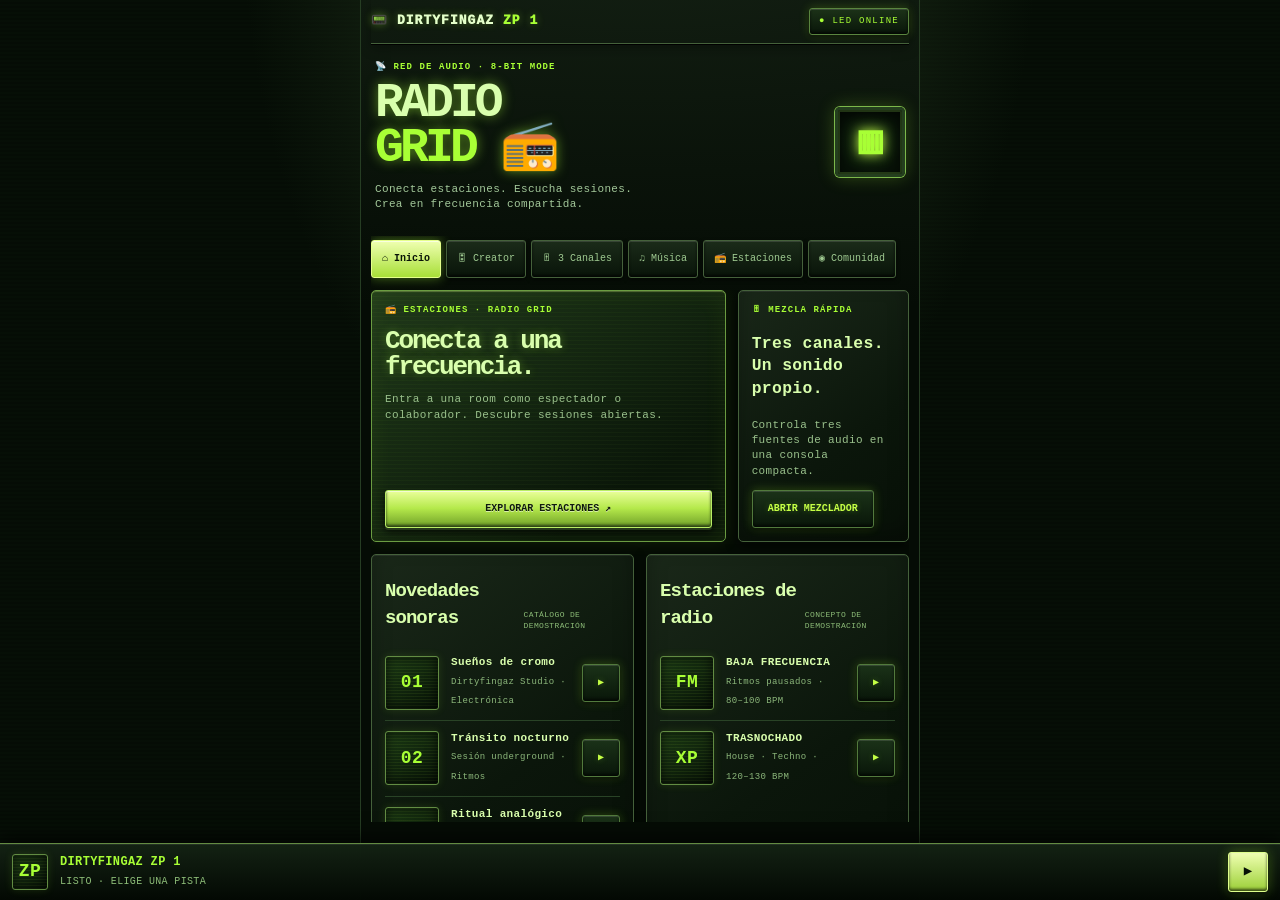
<file: index.html>
<!doctype html>
<html lang="es" data-zp-ui="hardware"><head><meta charset="utf-8"><meta name="viewport" content="width=device-width,initial-scale=1,viewport-fit=cover"><meta name="theme-color" content="#061406"><meta name="apple-mobile-web-app-capable" content="yes"><meta name="mobile-web-app-capable" content="yes"><meta name="apple-mobile-web-app-status-bar-style" content="black-translucent"><meta name="apple-mobile-web-app-title" content="DIRTYFINGAZ ZP"><meta name="application-name" content="DIRTYFINGAZ ZP"><link rel="manifest" href="./manifest.webmanifest"><link rel="icon" type="image/svg+xml" href="./zp-icon.svg"><link rel="apple-touch-icon" href="./zp-icon.svg"><title>DIRTYFINGAZ ZP 1</title>
<style>
:root{color-scheme:dark;--bg:#10120f;--panel:#191d18;--line:#343c30;--lime:#c5ff45;--muted:#929b8a;--white:#f2f5ed}*{box-sizing:border-box}body{margin:0;background:radial-gradient(ellipse at 50% -15%,#293323,transparent 48%),var(--bg);color:var(--white);font:14px/1.4 -apple-system,BlinkMacSystemFont,"Segoe UI",sans-serif}.app{max-width:1180px;margin:auto;padding:env(safe-area-inset-top) 18px 105px}button,input{font:inherit}button{cursor:pointer;color:inherit}header{height:70px;display:flex;align-items:center;justify-content:space-between;border-bottom:1px solid var(--line)}.brand{font-weight:950;letter-spacing:.08em}.brand span{color:var(--lime)}.status,.pill{font-size:10px;letter-spacing:.14em;color:var(--lime);border:1px solid #526238;padding:6px 9px;border-radius:99px}.hero{padding:30px 0 22px;display:flex;justify-content:space-between;align-items:end;gap:18px}.eyebrow,.kicker{color:var(--lime);font-size:10px;letter-spacing:.2em;font-weight:850}.hero h1{font-size:clamp(35px,7vw,68px);line-height:.94;letter-spacing:-.065em;margin:10px 0}.hero p,.card p{color:var(--muted);max-width:480px}.hero-mark{width:100px;height:100px;border:1px solid #53633c;border-radius:50%;display:grid;place-items:center;flex:none;box-shadow:0 0 45px #c5ff4517,inset 0 0 35px #c5ff4510}.hero-mark span{font-size:36px;color:var(--lime);font-weight:950}.tabs{display:flex;gap:7px;overflow:auto;padding:6px 0 18px;scrollbar-width:none}.tabs button{border:1px solid var(--line);background:transparent;border-radius:99px;padding:9px 15px;color:var(--muted);white-space:nowrap;font-size:12px}.tabs button.active{background:var(--lime);color:#141710;border-color:var(--lime);font-weight:850}.view{display:none}.view.active{display:block}.section-head{display:flex;align-items:end;justify-content:space-between;margin:10px 0 14px}.section-head h2{font-size:22px;letter-spacing:-.04em;margin:0}.section-head small{color:var(--muted)}.grid{display:grid;grid-template-columns:repeat(12,1fr);gap:12px}.card{background:linear-gradient(145deg,#20251e,#171b16);border:1px solid var(--line);border-radius:18px;padding:17px;min-width:0}.s8{grid-column:span 8}.s4{grid-column:span 4}.s6{grid-column:span 6}.s12{grid-column:span 12}.hero-card{min-height:215px;display:flex;flex-direction:column;justify-content:space-between;background:linear-gradient(120deg,#28351d,#171d15 70%)}.hero-card h2{font-size:34px;line-height:1;letter-spacing:-.06em;margin:12px 0}.btn{border:0;background:var(--lime);color:#12160e;border-radius:10px;padding:11px 15px;font-weight:850;font-size:12px}.btn.ghost{background:transparent;border:1px solid var(--line);color:var(--white)}.track,.station{display:flex;gap:12px;align-items:center;padding:10px 0;border-bottom:1px solid #30372c}.track:last-child,.station:last-child{border:0}.cover{width:54px;aspect-ratio:1;border-radius:12px;background:linear-gradient(135deg,#53662d,#151a12 65%);display:grid;place-items:center;color:var(--lime);font-size:18px;font-weight:900;flex:none}.track strong,.station strong{display:block;font-size:13px}.track small,.station small{color:var(--muted);font-size:11px}.track button,.station button{margin-left:auto}.mixer{display:grid;grid-template-columns:repeat(3,1fr);gap:10px}.channel{background:#151913;border:1px solid var(--line);border-radius:15px;padding:14px;text-align:center}.channel input{writing-mode:vertical-lr;direction:rtl;height:145px;width:30px;accent-color:var(--lime);margin:10px auto;display:block}.channel strong{display:block;font-size:12px}.channel small{color:var(--muted)}.meter{height:6px;border-radius:9px;background:#333b2e;margin:12px 0;overflow:hidden}.meter i{display:block;height:100%;background:var(--lime);width:0}.transport{display:flex;gap:8px;align-items:center;flex-wrap:wrap;margin-top:14px}.empty{border:1px dashed #4b5543;border-radius:14px;padding:25px;text-align:center;color:var(--muted)}.notice{font-size:11px;color:var(--muted);margin-top:12px}.player{position:fixed;z-index:5;bottom:0;left:0;right:0;background:#141812ee;backdrop-filter:blur(18px);border-top:1px solid var(--line);padding:10px max(18px,calc((100vw - 1180px)/2)) calc(10px + env(safe-area-inset-bottom));display:flex;align-items:center;gap:12px}.player .cover{width:42px}.player-info{min-width:0;flex:1}.player-info strong{display:block;white-space:nowrap;overflow:hidden;text-overflow:ellipsis;font-size:12px}.player-info small{color:var(--muted);font-size:10px}.play{width:40px;height:40px;border-radius:50%;border:0;background:var(--lime);color:#111;font-weight:900}@media(max-width:680px){.app{padding-left:14px;padding-right:14px}.hero{padding-top:24px}.hero-mark{width:76px;height:76px}.hero-mark span{font-size:27px}.s8,.s4,.s6{grid-column:span 12}.grid{gap:10px}.card{padding:15px}}

/* FULLSCREEN CREATOR */
body.creator-mode{overflow:hidden}
body.creator-mode .app{position:fixed;inset:0;max-width:none;width:100%;height:100dvh;margin:0;padding:0;overflow:hidden}
body.creator-mode header,body.creator-mode .hero,body.creator-mode nav.tabs,body.creator-mode .player{display:none!important}
body.creator-mode main{height:100%;width:100%;margin:0;padding:0}
body.creator-mode #creator{display:block!important;height:100%;width:100%;margin:0;padding:0}
body.creator-mode #creator iframe{display:block;width:100%;height:100%;height:100dvh;border:0;background:#041a06}

/* RADIO GRID · NOKIA 1990 · IPHONE VERTICAL */
:root{--bg:#030b04;--panel:#071407;--line:#244b20;--lime:#a8ff35;--muted:#8cb77b;--white:#d5ffbd}
body{background:#020702;color:var(--lime);font-family:"Courier New",monospace;letter-spacing:.025em}
.app{max-width:560px;min-height:100dvh;padding:env(safe-area-inset-top) 10px calc(100px + env(safe-area-inset-bottom));background:repeating-linear-gradient(0deg,#061006 0,#061006 2px,#071507 3px,#061006 4px)}
header{height:44px;border-color:#285423}.brand{font-family:"Courier New",monospace;font-size:13px;letter-spacing:.08em;text-shadow:0 0 8px #a8ff35}.status,.pill{border-radius:2px;color:var(--lime);border-color:#477c32;font-size:9px}
.hero{padding:17px 4px 12px;align-items:center}.hero h1{font-family:"Courier New",monospace;font-size:clamp(32px,10vw,48px);letter-spacing:-.08em;text-shadow:0 0 12px #a8ff3580;margin:7px 0}.hero p{font-size:11px;color:#a3c89a;max-width:260px}.eyebrow,.kicker{font-family:"Courier New",monospace;color:var(--lime);font-size:9px;letter-spacing:.12em}.hero-mark{width:70px;height:70px;border:2px solid var(--lime);border-radius:3px;box-shadow:0 0 18px #a8ff3555,inset 0 0 16px #a8ff3520}.hero-mark span{font-size:38px;text-shadow:0 0 12px var(--lime)}
.tabs{gap:5px;padding:4px 0 12px}.tabs button{border-radius:2px;border:1px solid #31572a;background:#071307;color:#9fca91;padding:8px 10px;font-family:"Courier New",monospace;font-size:10px}.tabs button.active{background:var(--lime);color:#041004;border-color:var(--lime);box-shadow:0 0 12px #a8ff3566}
.card{border-radius:3px;background:linear-gradient(145deg,#0b1b0b,#061006);border-color:#31572a;box-shadow:inset 0 0 18px #a8ff3508;padding:13px}.hero-card{min-height:172px;background:linear-gradient(145deg,#132b0d,#061006 80%);border:1px solid #52852b}.hero-card h2{font-family:"Courier New",monospace;font-size:26px;letter-spacing:-.08em;text-shadow:0 0 10px #a8ff3555}.card p{font-size:11px;color:#9ac18c}.btn{border-radius:2px;background:var(--lime);color:#071207;font-family:"Courier New",monospace;font-size:10px;box-shadow:0 0 10px #a8ff3530}.btn.ghost{background:#071407;border:1px solid #6da34a;color:var(--lime)}
.cover{border-radius:2px;background:repeating-linear-gradient(0deg,#132b0d 0 2px,#0a1c08 2px 4px);border:1px solid #416b2d;color:var(--lime)}
.section-head h2{font-family:"Courier New",monospace;font-size:19px;letter-spacing:-.05em}.section-head small{font-size:8px;color:#8dbd78}.track,.station{border-color:#203d1c}.track strong,.station strong{font-family:"Courier New",monospace;font-size:11px}.track small,.station small{font-size:9px}.player{background:#030b04f2;border-color:#477c32;padding:8px 12px calc(8px + env(safe-area-inset-bottom));font-family:"Courier New",monospace}.player .cover{width:36px}.player-info strong{font-family:"Courier New",monospace;color:var(--lime)}.player-info small{color:#8dbd78}.play{background:var(--lime);border-radius:2px;box-shadow:0 0 12px #a8ff3566}
.station-board{padding:12px}.station-top{display:flex;justify-content:space-between;font-size:10px;letter-spacing:.1em;padding-bottom:8px;border-bottom:1px solid #355b2b}.blink{animation:blink 1s steps(2,start) infinite}.ticker{overflow:hidden;white-space:nowrap;border-top:1px dotted #355b2b;border-bottom:1px dotted #355b2b;padding:7px 0;margin:7px 0;color:#baff82;font-size:10px}.ticker span{display:inline-block;min-width:100%;animation:marquee 17s linear infinite}.ticker.mini{border:0;padding:2px 0;margin:3px 0;font-size:9px}.ticker.mini span{animation-duration:13s}.user-strip{display:grid;grid-template-columns:1fr auto;gap:3px;padding:9px 0;border-bottom:1px solid #355b2b;font-size:9px}.user-strip strong{font-size:12px;color:#d5ffbd}.user-strip small{grid-column:1/-1;color:#7fa875;font-size:8px}.station-list{display:flex;flex-direction:column}.room{display:grid;grid-template-columns:35px 1fr auto;gap:8px;align-items:center;padding:11px 0;border-bottom:1px solid #25451f}.room-icon{width:34px;height:34px;border:1px solid #4e8535;display:grid;place-items:center;font-size:20px;background:#0b2008;text-shadow:0 0 8px var(--lime)}.room-info{min-width:0}.room-info strong{font-size:10px;white-space:nowrap}.room-info small{font-size:8px;color:#8bb17c}.live-dot{font-size:8px;color:#a8ff35;align-self:start}.room-actions{grid-column:2/-1;display:flex;gap:6px}.room-actions .btn{flex:1;padding:8px 3px;font-size:8px}.room-console{display:grid;grid-template-columns:1fr 1fr auto;gap:6px;align-items:center;margin-top:12px;padding:9px;border:1px solid #355b2b;background:#071307}.room-console small{display:block;font-size:7px;color:#8bb17c}.room-console strong{display:block;font-size:9px;margin-top:3px}.room-console .btn{font-size:8px;padding:7px}.notice{font-size:9px;color:#86a77d;line-height:1.5}
@keyframes marquee{from{transform:translateX(100%)}to{transform:translateX(-100%)}}@keyframes blink{to{visibility:hidden}}
@media(max-width:680px){.app{padding-left:9px;padding-right:9px}.grid{gap:8px}.card{padding:12px}.hero{padding-top:14px}.s8,.s4,.s6{grid-column:span 12}.hero-card{min-height:160px}.hero-mark{width:62px;height:62px}}

/* Responsive shell + iOS safe areas + PWA standalone */
html,body{width:100%;height:100%;min-height:100%;overflow:hidden;overscroll-behavior:none;-webkit-text-size-adjust:100%}
.app{height:100dvh;min-height:0;display:flex;flex-direction:column;overflow:hidden}
main{flex:1;min-height:0;overflow-y:auto;overscroll-behavior:contain;padding-bottom:8px;scrollbar-width:none}
main::-webkit-scrollbar{display:none}
.tabs{display:flex;flex-wrap:nowrap;overflow-x:auto;overflow-y:hidden;max-width:100%;scrollbar-width:none;-webkit-overflow-scrolling:touch;overscroll-behavior-x:contain;padding-bottom:12px}
.tabs::-webkit-scrollbar{display:none}
.tabs button{flex:0 0 auto;white-space:nowrap;min-height:38px}
.app{width:100%;padding-top:env(safe-area-inset-top);padding-bottom:calc(78px + env(safe-area-inset-bottom))}
.player{padding-bottom:calc(8px + env(safe-area-inset-bottom))}
body.creator-mode .app{height:100vh;height:100svh;height:100dvh}
body.creator-mode main{overflow:hidden}
</style><link rel="stylesheet" href="./zp-ui-system.css"></head><body><div class="app">
<header><div class="brand">📟 DIRTYFINGAZ <span>ZP 1</span></div><div class="status">● LED ONLINE</div></header>
<section class="hero"><div><div class="eyebrow">📡 RED DE AUDIO · 8-BIT MODE</div><h1>RADIO<br><span style="color:var(--lime)">GRID</span> 📻</h1><p>Conecta estaciones. Escucha sesiones. Crea en frecuencia compartida.</p></div><div class="hero-mark"><span>▥</span></div></section>
<nav class="tabs"><button class="active" data-view="home">⌂ Inicio</button><button data-view="creator">🎛 Creator</button><button data-view="mixer">🎚 3 Canales</button><button data-view="streaming">♫ Música</button><button data-view="radio">📻 Estaciones</button><button data-view="community">◉ Comunidad</button></nav>
<main>
<section id="home" class="view active"><div class="grid">
<div class="card hero-card s8"><div><div class="kicker">📻 ESTACIONES · RADIO GRID</div><h2>Conecta a una<br>frecuencia.</h2><p>Entra a una room como espectador o colaborador. Descubre sesiones abiertas.</p></div><button class="btn" data-go="radio">EXPLORAR ESTACIONES ↗</button></div>
<div class="card s4"><div class="kicker">🎚 MEZCLA RÁPIDA</div><h3>Tres canales.<br>Un sonido propio.</h3><p>Controla tres fuentes de audio en una consola compacta.</p><button class="btn ghost" data-go="mixer">ABRIR MEZCLADOR</button></div>
<div class="card s6"><div class="section-head"><h2>Novedades sonoras</h2><small>CATÁLOGO DE DEMOSTRACIÓN</small></div>
<div class="track"><div class="cover">01</div><div><strong>Sueños de cromo</strong><small>Dirtyfingaz Studio · Electrónica</small></div><button class="btn ghost" data-play="Sueños de cromo">▶</button></div>
<div class="track"><div class="cover">02</div><div><strong>Tránsito nocturno</strong><small>Sesión underground · Ritmos</small></div><button class="btn ghost" data-play="Tránsito nocturno">▶</button></div>
<div class="track"><div class="cover">03</div><div><strong>Ritual analógico</strong><small>Tapes Cromo · Experimental</small></div><button class="btn ghost" data-play="Ritual analógico">▶</button></div></div>
<div class="card s6"><div class="section-head"><h2>Estaciones de radio</h2><small>CONCEPTO DE DEMOSTRACIÓN</small></div>
<div class="station"><div class="cover">FM</div><div><strong>BAJA FRECUENCIA</strong><small>Ritmos pausados · 80–100 BPM</small></div><button class="btn ghost" data-play="BAJA FRECUENCIA RADIO">▶</button></div>
<div class="station"><div class="cover">XP</div><div><strong>TRASNOCHADO</strong><small>House · Techno · 120–130 BPM</small></div><button class="btn ghost" data-play="TRASNOCHADO RADIO">▶</button></div></div></div></section>
<section id="creator" class="view creator-shell"><iframe id="creator-frame" src="creator.html" title="Laboratorio de muestras DIRTYFINGAZ" allow="autoplay"></iframe></section>
<section id="mixer" class="view"><div class="section-head"><div><div class="eyebrow">MÓDULO 02</div><h2>Mezclador simple</h2></div><small>3 CANALES INDEPENDIENTES</small></div><div class="card"><div class="mixer">
<div class="channel"><div class="kicker">CANAL 01</div><strong>GRAVES</strong><input type="range" min="0" max="100" value="72" data-channel="0"><div class="meter"><i></i></div><small class="value">72%</small></div>
<div class="channel"><div class="kicker">CANAL 02</div><strong>MEDIOS</strong><input type="range" min="0" max="100" value="68" data-channel="1"><div class="meter"><i></i></div><small class="value">68%</small></div>
<div class="channel"><div class="kicker">CANAL 03</div><strong>AGUDOS</strong><input type="range" min="0" max="100" value="80" data-channel="2"><div class="meter"><i></i></div><small class="value">80%</small></div></div><div class="transport"><button class="btn" id="tone">▶ PROBAR TONO</button><button class="btn ghost" id="mute">SILENCIAR TODO</button></div><div class="notice">Consola de prueba de audio web. Entradas independientes y mezcla de varios archivos en próxima iteración.</div></div></section>
<section id="streaming" class="view"><div class="section-head"><div><div class="eyebrow">MÓDULO 03</div><h2>Catálogo musical</h2></div><small>DESCUBRE SONIDOS</small></div><div class="card"><div class="kicker">LANZAMIENTOS DESTACADOS</div><div class="grid" style="margin-top:14px"><div class="s4"><div class="cover" style="width:100%">TC</div><h3>Tapes Cromo</h3><p>Texturas analógicas / cintas de ritmos</p><button class="btn ghost" data-play="Tapes Cromo Radio">▶ ESCUCHAR</button></div><div class="s4"><div class="cover" style="width:100%">DF</div><h3>Dirtyfingaz</h3><p>Urbano / experimental</p><button class="btn ghost" data-play="Dirtyfingaz Radio">▶ ESCUCHAR</button></div><div class="s4"><div class="cover" style="width:100%">SP</div><h3>Spacerecords</h3><p>Electrónica / sonidos del futuro</p><button class="btn ghost" data-play="Spacerecords Radio">▶ ESCUCHAR</button></div></div><div class="notice">Catálogo de demostración. La reproducción real requiere archivos de audio, almacenamiento y conexión al servidor.</div></div></section>
<section id="radio" class="view"><div class="section-head"><div><div class="eyebrow">📻 MÓDULO 04 · RADIO GRID</div><h2>Estaciones activas</h2></div><small>FRECUENCIAS ABIERTAS</small></div><div class="card station-board"><div class="station-top"><span>▣ RADIO GRID / ROOMS</span><span class="blink">● SCAN</span></div><div class="ticker"><span>▓▓ BUSCANDO FRECUENCIAS ▓▓ CONECTA · ESCUCHA · COLABORA · DIRTYFINGAZ ZP 1 ▓▓ &nbsp;</span></div><div class="user-strip"><span>👤 IDENTIDAD</span><strong id="userCode">USER NR/LOCAL</strong><small>IDENTIDAD TEMPORAL · ASIGNADA POR LA SALA</small></div><div class="station-list">
<div class="room"><div class="room-icon">♫</div><div class="room-info"><strong>01 / BAJA FRECUENCIA</strong><div class="ticker mini"><span>LO-FI ▪ HIP-HOP ▪ DUSTY SAMPLES ▪ EN VIVO ▪ &nbsp;</span></div><small>🎧 Sala abierta · escucha compartida</small></div><span class="live-dot">● OFFLINE</span><div class="room-actions"><button class="btn ghost room-join" data-room="BAJA FRECUENCIA" data-mode="ESPECTADOR">👁 ESPECTADOR</button><button class="btn room-join" data-room="BAJA FRECUENCIA" data-mode="COLABORADOR">🎛 COLABORAR</button></div></div>
<div class="room"><div class="room-icon">◈</div><div class="room-info"><strong>02 / TRASNOCHADO</strong><div class="ticker mini"><span>HOUSE ▪ TECHNO ▪ 124 BPM ▪ LIVE MIX ▪ &nbsp;</span></div><small>🌙 Sesión electrónica · escucha compartida</small></div><span class="live-dot">● DEMO</span><div class="room-actions"><button class="btn ghost room-join" data-room="TRASNOCHADO" data-mode="ESPECTADOR">👁 ESPECTADOR</button><button class="btn room-join" data-room="TRASNOCHADO" data-mode="COLABORADOR">🎛 COLABORAR</button></div></div>
<div class="room"><div class="room-icon">▦</div><div class="room-info"><strong>03 / RITMOS CRUDOS</strong><div class="ticker mini"><span>BOOM BAP ▪ BREAKS ▪ VINYL ▪ &nbsp;</span></div><small>💿 Beats y sampleo · sala de práctica</small></div><span class="live-dot">● DEMO</span><div class="room-actions"><button class="btn ghost room-join" data-room="RITMOS CRUDOS" data-mode="ESPECTADOR">👁 ESPECTADOR</button><button class="btn room-join" data-room="RITMOS CRUDOS" data-mode="COLABORADOR">🎛 COLABORAR</button></div></div>
<div class="room"><div class="room-icon">✳</div><div class="room-info"><strong>04 / FUTURO LATINO</strong><div class="ticker mini"><span>LATIN ELECTRONIC ▪ REGGAETÓN ▪ BASS ▪ &nbsp;</span></div><small>🚀 Exploración sonora · sala de creación</small></div><span class="live-dot">● DEMO</span><div class="room-actions"><button class="btn ghost room-join" data-room="FUTURO LATINO" data-mode="ESPECTADOR">👁 ESPECTADOR</button><button class="btn room-join" data-room="FUTURO LATINO" data-mode="COLABORADOR">🎛 COLABORAR</button></div></div></div><div class="room-console"><div><small>FRECUENCIA SELECCIONADA</small><strong id="roomSelection">NINGUNA · DESCONECTADO</strong></div><div><small>PUERTO</small><strong id="roomMode">EN ESPERA</strong></div><button class="btn ghost" id="leaveRoom">SALIR</button></div><p class="notice">RADIO GRID REALTIME · Señalización WebRTC y presencia en sala. El audio colaborativo se transmite entre dispositivos mediante conexión P2P.</p></div></section>
<section id="community" class="view"><div class="section-head"><div><div class="eyebrow">MÓDULO 05</div><h2>Mezclas de la comunidad</h2></div><small>RED DE CREADORES</small></div><div class="card"><div class="empty"><div style="font-size:28px;color:var(--lime)">◎</div><h3>Tu próxima sesión favorita aún no se ha publicado.</h3><p>Este espacio recibirá mezclas de usuarios, perfiles, Me gusta y listas cuando conectemos autenticación y base de datos.</p></div></div></section>
</main></div>
<div class="player"><div class="cover">ZP</div><div class="player-info"><strong id="nowPlaying">DIRTYFINGAZ ZP 1</strong><small id="playerState">LISTO · ELIGE UNA PISTA</small></div><button class="play" id="playerPlay">▶</button></div><audio id="audio" style="display:none"></audio>
<script src="./zp-config.js"></script>
<script>
const views=[...document.querySelectorAll('.view')],tabs=[...document.querySelectorAll('[data-view]')];function show(id){document.body.classList.toggle('creator-mode',id==='creator');views.forEach(v=>v.classList.toggle('active',v.id===id));tabs.forEach(t=>t.classList.toggle('active',t.dataset.view===id));window.scrollTo({top:0,behavior:'smooth'})}window.addEventListener('message',e=>{const frame=document.getElementById('creator-frame');if(e.source!==frame?.contentWindow||e.origin!==location.origin||e.data?.type!=='zp-exit-creator'||e.data?.source!=='creator.engine')return;show('home')});tabs.forEach(t=>t.addEventListener('click',()=>show(t.dataset.view)));document.querySelectorAll('[data-go]').forEach(b=>b.addEventListener('click',()=>show(b.dataset.go)));
const now=document.getElementById('nowPlaying'),state=document.getElementById('playerState'),audio=document.getElementById('audio'),playerPlay=document.getElementById('playerPlay');function setTrack(n){now.textContent=n;state.textContent='LISTO · REPRODUCTOR DEMO';playerPlay.textContent='▶'}document.querySelectorAll('[data-play]').forEach(b=>b.addEventListener('click',()=>{setTrack(b.dataset.play);state.textContent='NO HAY UNA FUENTE DE AUDIO CONECTADA'}));
document.querySelectorAll('[data-channel]').forEach(i=>{const u=()=>{const c=i.closest('.channel');c.querySelector('.value').textContent=i.value+'%';c.querySelector('.meter i').style.width=i.value+'%'};i.addEventListener('input',u);u()});
let ctx=null,osc=null,gain=null;function ac(){const C=window.AudioContext||window.webkitAudioContext;if(!C){state.textContent='AUDIO WEB NO COMPATIBLE';return null}if(!ctx)ctx=new C();if(ctx.state==='suspended')ctx.resume();return ctx}
document.getElementById('tone').addEventListener('click',()=>{const c=ac();if(!c)return;if(osc){osc.stop();osc=null}osc=c.createOscillator();gain=c.createGain();osc.type='sawtooth';osc.frequency.value=110;gain.gain.value=Number(document.querySelector('[data-channel="0"]').value)/100*.08;osc.connect(gain).connect(c.destination);osc.start();state.textContent='PROBAR TONO · 110 HZ';playerPlay.textContent='Ⅱ'});document.getElementById('mute').addEventListener('click',()=>{if(gain)gain.gain.setTargetAtTime(0,ctx.currentTime,.02);state.textContent='SALIDA SILENCIADA';playerPlay.textContent='▶'});playerPlay.addEventListener('click',()=>{if(osc){osc.stop();osc=null;state.textContent='DETENIDO';playerPlay.textContent='▶'}else document.getElementById('tone').click()});
audio.addEventListener('ended',()=>state.textContent='REPRODUCCIÓN FINALIZADA');
let radioSocket=null,radioRoomId=null,radioLocalStream=null,radioLocalStreamIsCreator=false,radioPeers=new Map(),radioAudio=new Map(),radioSelf=null,radioPendingCandidates=new Map();
const radioStatus=document.querySelector('#radio .notice'),roomSelection=document.getElementById('roomSelection'),roomMode=document.getElementById('roomMode'),userCode=document.getElementById('userCode');
function radioMessage(data){if(radioSocket&&radioSocket.readyState===WebSocket.OPEN)radioSocket.send(JSON.stringify(data))}window.zpRadioBroadcastState=(sessionState)=>{if(!radioSelf||radioSelf.role!=="collaborator"||!sessionState)return false;let encoded;try{encoded=JSON.stringify(sessionState)}catch(error){return false}if(encoded.length>32768)return false;radioMessage({type:"room-state",state:sessionState});return true};window.addEventListener("zp-radio-publish-state",event=>window.zpRadioBroadcastState(event.detail));
function setRadioStatus(message){if(radioStatus)radioStatus.textContent=message;state.textContent=message}
let radioRoster=null,radioChatInput=null;
function ensureRadioTools(){if(radioRoster)return;const style=document.createElement("style");style.textContent="#radio .radio-roster{display:flex;flex-wrap:wrap;gap:6px;padding:9px 0;border-bottom:1px solid #355b2b}#radio .radio-member{font-size:9px;border:1px solid #46633a;border-radius:20px;padding:4px 8px;color:#c5ff9d}#radio .radio-chat{display:grid;grid-template-columns:1fr auto;gap:7px;margin-top:10px}#radio .radio-chat input{min-width:0;background:#101a0d;border:1px solid #46633a;border-radius:7px;padding:10px;color:#efffe4}#radio .radio-chat button{border:1px solid #719b45;background:#1b3814;color:#d9ffb7;border-radius:7px;padding:0 13px;font-weight:800}#radio .radio-feed{max-height:120px;overflow:auto;color:#a9c99a;font-size:10px;line-height:1.5;padding:6px 0}";document.head.append(style);radioRoster=document.createElement("div");radioRoster.className="radio-roster";radioRoster.textContent="SIN PARTICIPANTES CONECTADOS";radioStatus.insertAdjacentElement("afterend",radioRoster);const chat=document.createElement("form");chat.className="radio-chat";chat.innerHTML='<input maxlength="280" placeholder="Mensaje a la sala…" aria-label="Mensaje a la sala"><button type="submit">ENVIAR</button>';radioChatInput=chat.querySelector("input");const feed=document.createElement("div");feed.className="radio-feed";feed.setAttribute("aria-live","polite");chat.addEventListener("submit",event=>{event.preventDefault();const message=radioChatInput.value.trim();if(!message)return;if(!radioSocket||radioSocket.readyState!==WebSocket.OPEN){setRadioStatus("CONECTA A UNA SALA PARA ENVIAR MENSAJES");return}radioMessage({type:"chat",text:message});radioChatInput.value=""});radioStatus.insertAdjacentElement("afterend",feed);radioChatInput.dataset.feed="radio-feed";radioChatInput._feed=feed;radioRoster._feed=feed;radioStatus.insertAdjacentElement("afterend",chat)}
function appendRadioFeed(name,message){ensureRadioTools();const feed=radioRoster._feed,line=document.createElement("div");line.textContent=name+": "+message;feed.append(line);while(feed.children.length>30)feed.firstChild.remove();feed.scrollTop=feed.scrollHeight}
function updateRoomCount(count,collaborators,spectators,members=[]){roomMode.textContent="ONLINE "+count+" · COL "+collaborators+" · ESC "+spectators;ensureRadioTools();radioRoster.replaceChildren();if(!members.length){radioRoster.textContent="SIN PARTICIPANTES CONECTADOS"}else members.forEach(member=>{const chip=document.createElement("span");chip.className="radio-member";chip.textContent=(member.role==="collaborator"?"🎛 ":"👁 ")+(member.name||"INVITADO");radioRoster.append(chip)});const room=[...document.querySelectorAll(".room")].find(el=>el.dataset.roomId===radioRoomId);if(room){const dot=room.querySelector(".live-dot");if(dot)dot.textContent="● LIVE "+count}}
function applyRadioRoomState(sessionState){if(!sessionState)return;const creatorFrame=document.getElementById("creator-frame");creatorFrame?.contentWindow?.postMessage({type:"zp-radio-state",protocolVersion:1,source:"radio.gateway",state:sessionState},location.origin);window.dispatchEvent(new CustomEvent("zp-radio-state",{detail:sessionState}))}
function closePeer(clientId){const pc=radioPeers.get(clientId);if(pc){pc.close();radioPeers.delete(clientId)}const audioEl=radioAudio.get(clientId);if(audioEl){audioEl.pause();audioEl.srcObject=null;audioEl.remove();radioAudio.delete(clientId)}}
function leaveRadioRoom(update=true){if(radioSocket){const socket=radioSocket;radioSocket=null;try{socket.close(1000,'left')}catch(e){}}for(const id of [...radioPeers.keys()])closePeer(id);if(radioLocalStream&&!radioLocalStreamIsCreator)radioLocalStream.getTracks().forEach(track=>track.stop());radioLocalStream=null;radioLocalStreamIsCreator=false;radioSelf=null;radioRoomId=null;if(update){roomSelection.textContent='NINGUNA · DESCONECTADO';roomMode.textContent='EN ESPERA';setRadioStatus('RADIO GRID · DESCONECTADO');userCode.textContent='GUEST / LOCAL';ensureRadioTools();radioChatInput.disabled=true;radioChatInput.placeholder='Conéctate a una sala para escribir';radioRoster.textContent='SIN PARTICIPANTES CONECTADOS'}}
function createRadioPeer(peer,offer){if(typeof RTCPeerConnection!=="function"){setRadioStatus("WEBRTC NO DISPONIBLE EN ESTE NAVEGADOR");return null}if(!peer?.clientId||radioPeers.has(peer.clientId))return radioPeers.get(peer.clientId);const pc=new RTCPeerConnection({iceServers:[{urls:['stun:stun.l.google.com:19302','stun:stun1.l.google.com:19302']}]});radioPeers.set(peer.clientId,pc);if(radioLocalStream)radioLocalStream.getTracks().forEach(track=>pc.addTrack(track,radioLocalStream));pc.onicecandidate=e=>{if(e.candidate)radioMessage({type:'signal',to:peer.clientId,signal:{candidate:e.candidate}})};pc.ontrack=e=>{let remote=radioAudio.get(peer.clientId);if(!remote){remote=new Audio();remote.autoplay=true;remote.controls=true;remote.playsInline=true;remote.setAttribute('playsinline','');remote.style.width='100%';radioAudio.set(peer.clientId,remote);document.querySelector('#radio .station-board').append(remote)}remote.srcObject=e.streams[0]||new MediaStream([e.track]);remote.play().catch(()=>setRadioStatus('AUDIO RECIBIDO · TOCA REPRODUCIR EN EL DISPOSITIVO'))};pc.onconnectionstatechange=()=>{if(['failed','closed'].includes(pc.connectionState))closePeer(peer.clientId)};if(offer){pc.createOffer().then(description=>pc.setLocalDescription(description)).then(()=>radioMessage({type:'signal',to:peer.clientId,signal:{description:pc.localDescription}})).catch(error=>console.error('Radio offer:',error))}return pc}
async function handleRadioSignal(message){const peerId=message.from;if(!peerId)return;let pc=radioPeers.get(peerId);if(!pc)pc=createRadioPeer({clientId:peerId},false);if(!pc)return;const signal=message.signal||{};if(signal.description){await pc.setRemoteDescription(signal.description);const pending=radioPendingCandidates.get(peerId)||[];radioPendingCandidates.delete(peerId);for(const candidate of pending){try{await pc.addIceCandidate(candidate)}catch(error){console.warn("ICE candidate:",error)}}if(signal.description.type==="offer"){const answer=await pc.createAnswer();await pc.setLocalDescription(answer);radioMessage({type:"signal",to:peerId,signal:{description:pc.localDescription}})}}if(signal.candidate){if(pc.remoteDescription){try{await pc.addIceCandidate(signal.candidate)}catch(error){console.warn("ICE candidate:",error)}}else{const pending=radioPendingCandidates.get(peerId)||[];pending.push(signal.candidate);radioPendingCandidates.set(peerId,pending)}}}
function getCreatorAudioStream(){try{const frame=document.getElementById("creator-frame"),engine=frame?.contentWindow?.document?.getElementById("zp-engine")?.contentWindow,stream=engine?.zpGetBroadcastStream?.();return stream&&stream.getAudioTracks().some(track=>track.readyState==="live")?stream:null}catch(error){console.warn("Creator audio stream unavailable:",error);return null}}
async function joinRadioRoom(button){leaveRadioRoom(false);const roomName=button.dataset.room,roomId=roomName.toLowerCase().normalize('NFD').replace(/[\u0300-\u036f]/g,'').replace(/[^a-z0-9]+/g,'-').replace(/^-|-$/g,'');const role=button.dataset.mode==='COLABORADOR'?'collaborator':'spectator';radioRoomId=roomId;roomSelection.textContent=roomName;roomMode.textContent=role==='collaborator'?'CONECTANDO · COLABORADOR':'CONECTANDO · ESPECTADOR';setRadioStatus('CONECTANDO A RADIO GRID · '+roomName);if(role==='collaborator'){radioLocalStream=getCreatorAudioStream();radioLocalStreamIsCreator=!!radioLocalStream;if(radioLocalStream){setRadioStatus('TRANSMITIENDO BUS CREATOR · P2P')}else if(navigator.mediaDevices?.getUserMedia){try{radioLocalStream=await navigator.mediaDevices.getUserMedia({audio:{echoCancellation:true,noiseSuppression:true,autoGainControl:false},video:false});radioLocalStreamIsCreator=false}catch(error){radioLocalStream=null;radioLocalStreamIsCreator=false;setRadioStatus('MICRÓFONO NO DISPONIBLE · ENTRANDO SIN ENVÍO DE AUDIO')}}}const url=new URL('/api/radio/rooms/'+roomId,(window.ZP_CONFIG&&window.ZP_CONFIG.apiBase)||location.href);url.protocol=url.protocol==='https:'?'wss:':'ws:';url.searchParams.set('name','GUEST-'+Math.random().toString(36).slice(2,7).toUpperCase());url.searchParams.set('role',role);const socket=new WebSocket(url);radioSocket=socket;socket.onopen=()=>setRadioStatus('CONECTADO · SINCRONIZANDO SALA');socket.onmessage=async event=>{let message;try{message=JSON.parse(event.data)}catch(e){return}if(message.type==='welcome'){radioSelf=message.self;userCode.textContent=message.self.name+' / '+message.self.clientId.slice(0,6).toUpperCase();ensureRadioTools();radioChatInput.disabled=message.self.role!=='collaborator';radioChatInput.placeholder=message.self.role==='collaborator'?'Mensaje a la sala…':'Solo colaboradores pueden escribir';(message.peers||[]).forEach(peer=>createRadioPeer(peer,true));if(message.roomState)applyRadioRoomState(message.roomState);setRadioStatus('SALA CONECTADA · '+roomName+' · '+(radioLocalStreamIsCreator?'CREATOR BUS':radioLocalStream?'MICRÓFONO':'SOLO ESCUCHA'));return}if(message.type==='presence'){updateRoomCount(message.count,message.collaborators,message.spectators,message.members||[]);return}if(message.type==='signal'){try{await handleRadioSignal(message)}catch(error){console.error('Radio signal:',error);setRadioStatus('ERROR DE SEÑAL WEBRTC')}return}if(message.type==='peer-left'){closePeer(message.clientId);radioPendingCandidates.delete(message.clientId);return}if(message.type==='peer-joined'){return}if(message.type==='chat'){appendRadioFeed(message.name||'INVITADO',message.text||'');setRadioStatus('MENSAJE RECIBIDO · '+(message.name||'SALA'));return}if(message.type==='room-state'){applyRadioRoomState(message.state||{});setRadioStatus('ESTADO DE SESIÓN RECIBIDO');return}};socket.onerror=()=>setRadioStatus('ERROR DE CONEXIÓN · REVISA EL SERVIDOR RADIO');socket.onclose=()=>{if(radioSocket===socket){radioSocket=null;for(const id of [...radioPeers.keys()])closePeer(id);if(radioLocalStream&&!radioLocalStreamIsCreator)radioLocalStream.getTracks().forEach(track=>track.stop());radioLocalStream=null;radioLocalStreamIsCreator=false;radioPendingCandidates.clear();setRadioStatus('SALA DESCONECTADA · SERVIDOR O RED NO DISPONIBLE');roomMode.textContent='DESCONECTADO'}}}
document.querySelectorAll('.room-join').forEach(button=>{const room=button.closest('.room');if(room)room.dataset.roomId=button.dataset.room.toLowerCase().replace(/[^a-z0-9]+/g,'-').replace(/^-|-$/g,'');button.addEventListener('click',()=>joinRadioRoom(button))});
document.getElementById('leaveRoom')?.addEventListener('click',()=>leaveRadioRoom(true));
window.addEventListener('message',event=>{const creatorFrame=document.getElementById('creator-frame');const data=event.data;if(event.source!==creatorFrame?.contentWindow||event.origin!==location.origin||data?.type!=='zp-radio-publish-state'||data.protocolVersion!==1||data.source!=='creator.ui')return;window.zpRadioBroadcastState(data.state)});
window.addEventListener('message',event=>{const creatorFrame=document.getElementById('creator-frame'),data=event.data;if(event.source!==creatorFrame?.contentWindow||event.origin!==location.origin||data?.type!=='zp-panel-option-select'||data.protocolVersion!==1||data.source!=='creator.ui'||typeof data.requestId!=='string'||!data.requestId||data.requestId!==data.payload?.requestId||data.payload?.schemaVersion!==1||typeof data.payload?.option!=='string')return;window.dispatchEvent(new CustomEvent('zp-panel-option-select',{detail:data.payload}));});
window.addEventListener('pagehide',()=>leaveRadioRoom(false));

if('serviceWorker' in navigator && location.protocol!=='file:'){window.addEventListener('load',()=>navigator.serviceWorker.register('./sw.js').catch(()=>{}));}
</script></body></html>
</file>
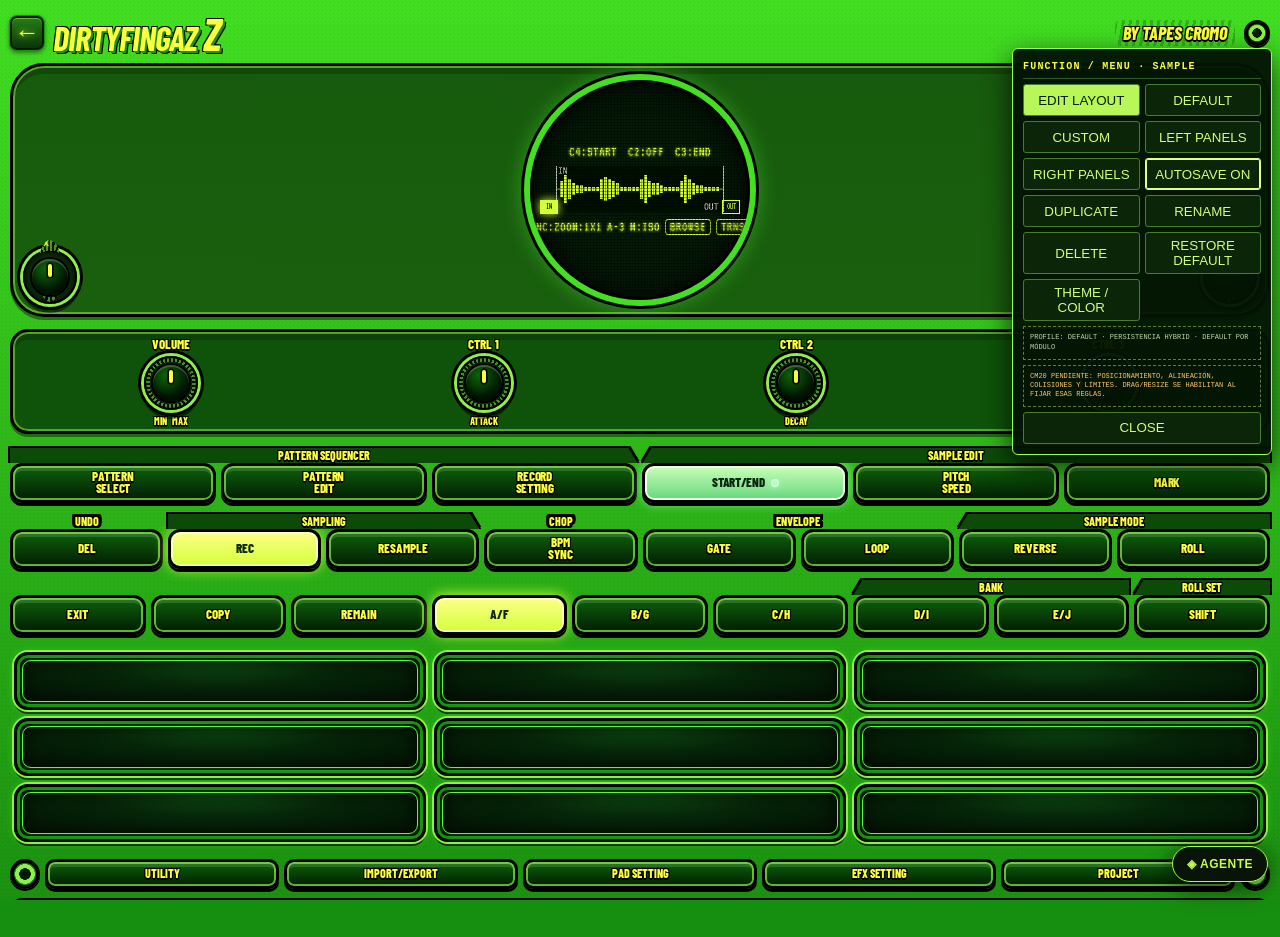
<file: creator.html>
<!DOCTYPE html>
<html lang="es">
<head>
<meta charset="utf-8">
<meta name="viewport" content="width=device-width, initial-scale=1, viewport-fit=cover, user-scalable=no">
<meta name="apple-mobile-web-app-capable" content="yes">
<meta name="mobile-web-app-capable" content="yes">
<meta name="apple-mobile-web-app-status-bar-style" content="black-translucent">
<meta name="apple-mobile-web-app-title" content="DirtyfingaZ">
<meta name="format-detection" content="telephone=no">
<title>DirtyfingaZ Z</title>
<link href="https://fonts.googleapis.com/css2?family=Barlow+Condensed:wght@700;800&family=VT323&display=swap" rel="stylesheet">
<style>
:root{box-sizing:border-box;padding-top:env(safe-area-inset-top,0px);padding-bottom:env(safe-area-inset-bottom,0px);--page:#e3e8e3}
html{scroll-padding-top:env(safe-area-inset-top,0px)}
@media (prefers-color-scheme:dark){:root:not([data-theme="light"]){--page:#070b07}}
:root[data-theme="dark"]{--page:#070b07}
*{box-sizing:border-box;-webkit-tap-highlight-color:transparent;-webkit-user-select:none;user-select:none;-webkit-touch-callout:none}
html,body{margin:0;background:var(--page)}
body{display:flex;justify-content:center;align-items:center;min-height:100dvh;overflow-x:hidden;overscroll-behavior:none;touch-action:manipulation}
.unit{--bd:#34d11f;--bd2:#1c8a10;--btn:#106a0b;--dk:#073a05;--tx:#f0ff3c;--scr:#0a2a08;--lcd:#b6ff3a;--glow:#46ff2a66;
 width:430px;padding:10px 12px 8px;margin:6px 0;border-radius:28px;position:relative;
 background:linear-gradient(160deg,var(--bd),var(--bd2));border:3px solid #000;box-shadow:0 0 0 3px var(--bd2),0 0 40px var(--glow);
 color:var(--tx);font-family:'Barlow Condensed',Impact,'Arial Narrow',sans-serif;font-weight:800;text-transform:uppercase;transition:background .3s}
.unit[data-skin="ambar"]{--bd:#e8a01c;--bd2:#98600a;--btn:#6a4008;--dk:#3a2102;--tx:#fff1a0;--scr:#2a1a04;--lcd:#ffc23a;--glow:#ffb02a66}
.unit[data-skin="cian"]{--bd:#1fc8d1;--bd2:#0e7f8c;--btn:#08606a;--dk:#04323a;--tx:#d8fff7;--scr:#04242a;--lcd:#5ff3ff;--glow:#2af0ff66}
.unit[data-skin="rojo"]{--bd:#d12a2a;--bd2:#8f1212;--btn:#6a0f0f;--dk:#3d0606;--tx:#ffe08a;--scr:#2a0808;--lcd:#ff6a5a;--glow:#ff2a2a66}
.unit::before{content:"";position:absolute;inset:0;border-radius:25px;pointer-events:none;background:radial-gradient(#0003 1px,transparent 1.3px) 0 0/4px 4px}
.hd{display:flex;align-items:center;justify-content:space-between;height:44px}
h1{margin:0;font-size:34px;font-style:italic;letter-spacing:-1px;text-shadow:2px 2px 0 #000,-1px -1px 0 #000;line-height:1}
h1 b{font-size:46px}
.by{font-size:21px;font-style:italic;text-shadow:1px 1px 0 #000}
.screw{width:26px;height:26px;border-radius:50%;border:4px solid #000;background:radial-gradient(var(--dk) 30%,var(--bd2));box-shadow:inset 0 0 0 2px var(--tx)}
.kn{display:grid;grid-template-columns:repeat(4,1fr);padding:4px 6px 4px;background:#0003;border:2px solid #000;border-radius:30px;margin-top:2px}
.k{display:flex;flex-direction:column;align-items:center}
.k label{font-size:17px;line-height:18px;text-shadow:1px 1px 0 #000}
.knob{width:76px;height:76px;border-radius:50%;position:relative;touch-action:none;margin:2px 0;background:radial-gradient(circle,#161616 55%,#000 100%);border:2px solid #000;box-shadow:0 0 0 3px var(--bd2),0 5px 9px #000b,inset 0 1px 2px #fff2}
.knob::before{content:"";position:absolute;inset:0;border-radius:50%;transform:rotate(var(--r,0deg));background:repeating-conic-gradient(#3a3a3a 0 5deg,#0b0b0b 5deg 10deg);-webkit-mask:radial-gradient(circle,transparent 60%,#000 61%);mask:radial-gradient(circle,transparent 60%,#000 61%)}
.knob i{position:absolute;inset:9px;border-radius:50%;transform:rotate(var(--r,0deg));background:radial-gradient(circle at 36% 28%,#555,#1b1b1b 55%,#050505);box-shadow:0 0 0 2px #000,inset 0 1px 1px #fff4,0 3px 5px #000a}
.knob i::after{content:"";position:absolute;left:50%;top:5px;width:3px;height:11px;margin-left:-1.5px;background:var(--tx);border-radius:2px}
.sub{font-size:16px;height:20px;display:flex;gap:26px;align-items:center;text-shadow:1px 1px 0 #000}
.mid{position:relative;display:grid;grid-template-columns:92px 1fr 92px;height:190px;margin-top:8px;align-items:center;background:#0002;border-radius:44px;padding:0 4px}
.col{display:flex;flex-direction:column;gap:9px}
.b{min-height:36px;display:flex;align-items:center;justify-content:center;text-align:center;line-height:.92;font-size:16px;padding:2px 3px;
 border-radius:12px;border:2px solid #000;background:linear-gradient(var(--btn),var(--dk));box-shadow:inset 0 0 0 2px var(--bd2),inset 0 2px 6px #0008;text-shadow:1px 1px 0 #000;touch-action:none}
.col .b{min-height:48px;font-size:18px}
.b.on{filter:brightness(1.5);transform:translateY(1px)}
.b.lit{background:linear-gradient(var(--tx),var(--lcd));color:#0a1a06;text-shadow:none;box-shadow:inset 0 0 0 2px #fff6,0 0 10px var(--lcd)}
.row{display:grid;gap:7px}
.tg{margin-top:8px;font-size:15px;line-height:17px;height:17px}
.tg span{background:#0004;border-radius:8px 8px 0 0;text-align:center;white-space:nowrap}
.tg span:empty{background:none}
.big .b{min-height:42px}
.pe{width:80px;height:80px;margin:-20px 0;justify-self:center;z-index:3}
.pe i::after{display:none}
.pe i{background:radial-gradient(circle,#0e0e0e 0 42%,#2d2d2d 78%,#161616)}
.ra .b{font-size:15px;letter-spacing:-.3px}
.pads{display:grid;grid-template-columns:repeat(3,1fr);gap:12px;margin-top:10px;background:#0002;padding:10px;border-radius:22px}
.p{height:98px;border-radius:14px;border:4px solid #000;touch-action:none;background:radial-gradient(circle at 50% 40%,var(--btn),var(--dk));box-shadow:inset 0 0 0 3px var(--bd2),inset 0 0 18px #000b}
.p.on{background:radial-gradient(circle at 50% 45%,var(--tx),var(--lcd) 75%);box-shadow:inset 0 0 0 3px var(--tx),0 0 26px var(--lcd),inset 0 0 20px #fff8}
.bt{display:flex;align-items:center;gap:6px;margin-top:10px}
.bt .b{flex:1;min-height:24px;font-size:14px;border-radius:10px}
.bt .screw{width:30px;height:30px;flex:none}
.ft{display:flex;justify-content:space-around;margin-top:8px;padding:5px;font-size:19px;background:#0004;border-radius:12px;text-shadow:1px 1px 0 #000}
/* pantalla Nokia */
.scr{position:absolute;left:50%;top:50%;width:192px;height:192px;margin:-96px 0 0 -96px;border-radius:50%;overflow:hidden;z-index:2;
 background:var(--scr);border:7px solid var(--bd);box-shadow:0 0 0 3px #000,inset 0 0 22px #000,0 0 18px var(--glow);
 color:var(--lcd);font-family:VT323,'Courier New',monospace;font-weight:400;text-transform:uppercase;transition:all .35s ease}
.scr.pr{width:400px;height:190px;margin:-95px 0 0 -200px;border-radius:18px}
.scr::after{content:"";position:absolute;inset:0;pointer-events:none;background:repeating-linear-gradient(0deg,#0005 0 1px,transparent 1px 3px),radial-gradient(circle,transparent 55%,#0008);animation:fl 3.2s infinite}
@keyframes fl{0%,100%{opacity:1}48%{opacity:.8}50%{opacity:.6}52%{opacity:.85}}
@media (prefers-reduced-motion:reduce){.scr::after{animation:none}}
.v1,.v2{position:absolute;inset:0;flex-direction:column;align-items:center;justify-content:center;text-shadow:0 0 6px var(--lcd)}
.v1{display:flex;gap:2px}.v2{display:none;padding:6px 10px;justify-content:space-between;align-items:stretch}
.scr.pr .v1{display:none}.scr.pr .v2{display:flex}
.l1,.l2{font-size:14px;line-height:14px;white-space:nowrap;display:flex;gap:7px}
.mn{border:1px solid var(--lcd);padding:0 5px;border-radius:4px;background:var(--lcd);color:var(--scr);text-shadow:none}
canvas{width:150px;height:56px;image-rendering:pixelated}
.ph{display:flex;justify-content:space-between;font-size:19px;line-height:19px}
.ph span{cursor:pointer}
.gr{display:grid;grid-template-columns:12px repeat(16,minmax(0,1fr));gap:2px;font-size:13px;line-height:13px}
.gr em{font-style:normal;text-align:center}
.c{height:13px;border:1px solid color-mix(in srgb,var(--lcd) 45%,transparent)}
.c.on{background:var(--lcd);box-shadow:0 0 6px var(--lcd)}
.c.hd2{outline:1px solid var(--tx);outline-offset:0}
.pf{font-size:14px;text-align:center;line-height:14px}
/* estilo 2D/3D de la imagen original */
.unit{--bd:#43e022;--bd2:#1a8f10;--btn:#11700d;--dk:#053505;--tx:#f4ff35;--scr:#06210a;--lcd:#c9ff4c;--rim:#8ff048;--pn:#16860f;--glow:#5aff3a77;--ol:-1px -1px 0 #000,1px -1px 0 #000,-1px 1px 0 #000,1px 1px 0 #000,0 2px 0 #000;
 border:4px solid #000;box-shadow:inset 0 0 0 3px color-mix(in srgb,var(--rim) 75%,transparent),0 0 0 3px var(--bd2),0 0 0 6px #000,0 0 40px var(--glow)}
.unit[data-skin="ambar"]{--rim:#ffd36a;--pn:#a8690e}
.unit[data-skin="cian"]{--rim:#8ff6ff;--pn:#0f9aa6}
.unit[data-skin="rojo"]{--rim:#ff8a7a;--pn:#a31a1a}
.unit::before{background:radial-gradient(#0003 1px,transparent 1.4px) 0 0/4px 4px,repeating-linear-gradient(135deg,transparent 0 3px,#0001 3px 4px)}
h1{color:var(--tx);text-shadow:1px 1px 0 var(--bd2),2px 2px 0 var(--bd2),3px 3px 0 #000,-1px -1px 0 #000,1px -1px 0 #000,-1px 1px 0 #000}
.by{color:var(--tx);text-shadow:var(--ol);background:repeating-linear-gradient(100deg,#0003 0 3px,transparent 3px 7px);padding:2px 8px;border-radius:6px}
.screw{border:4px solid #000;background:radial-gradient(circle,var(--dk) 0 36%,var(--rim) 38% 62%,var(--bd2) 64%);box-shadow:0 2px 0 #000}
.kn,.mid{background:color-mix(in srgb,var(--pn) 62%,#000);border:3px solid #000;box-shadow:inset 0 0 0 2px color-mix(in srgb,var(--rim) 55%,transparent),inset 0 8px 0 #0003,0 3px 0 #0006}
.k label,.sub,.ft{text-shadow:var(--ol)}
.ft{background:color-mix(in srgb,var(--pn) 55%,#000);border:3px solid #000;box-shadow:inset 0 0 0 2px color-mix(in srgb,var(--rim) 50%,transparent)}
.b{color:var(--tx);border:3px solid #000;background:linear-gradient(180deg,var(--btn),var(--dk));box-shadow:inset 0 0 0 2px color-mix(in srgb,var(--rim) 70%,transparent),inset 0 5px 0 #fff2,0 3px 0 #000;text-shadow:var(--ol)}
.b.on{transform:translateY(2px);filter:brightness(1.45);box-shadow:inset 0 0 0 2px var(--rim),0 1px 0 #000}
.b.lit{background:linear-gradient(#fcff86,var(--lcd));color:#0b2a05;text-shadow:none;box-shadow:inset 0 0 0 2px #fff8,0 3px 0 #000,0 0 14px var(--lcd)}
#cl .b{border-radius:12px 36px 36px 12px}#cr .b{border-radius:36px 12px 12px 36px}
.tg span{color:var(--tx);text-shadow:var(--ol);background:color-mix(in srgb,var(--pn) 60%,#000);border:2px solid #000;border-bottom:0;border-radius:10px 10px 0 0}
.tg span:empty{background:none;border:0}
.knob{border:2px solid #000;background:radial-gradient(circle,#0a2a0a 55%,#000);box-shadow:0 0 0 3px var(--rim),0 0 0 6px #000,0 6px 0 3px #0007}
.knob::before{background:repeating-conic-gradient(color-mix(in srgb,var(--rim) 55%,#031003) 0 5deg,#031003 5deg 10deg)}
.knob i{background:radial-gradient(circle at 36% 28%,var(--btn),var(--dk) 62%,#010a01);box-shadow:0 0 0 2px #000,inset 0 2px 0 #fff3,inset 0 -4px 6px #0008}
.knob i::after{width:4px;height:13px;margin-left:-2px;background:var(--tx);box-shadow:0 0 0 1.5px #000}
.pe{width:66px;height:66px;margin:0}
.pe i{background:radial-gradient(circle at 36% 30%,var(--btn),var(--dk) 65%,#010a01)}
.row.ra{align-items:center}
.pads{background:none;padding:6px 2px}
.p{border:4px solid #000;background:linear-gradient(145deg,var(--btn),var(--dk) 70%);box-shadow:inset 0 0 0 3px var(--bd),inset 0 0 0 5px #000,inset 0 8px 14px #0007,0 4px 0 #000}
.p.on{background:radial-gradient(circle at 50% 45%,var(--tx),var(--lcd) 75%);box-shadow:inset 0 0 0 3px #fff9,inset 0 0 0 5px #000,0 0 28px var(--lcd)}
.scr{border:6px solid var(--bd);box-shadow:0 0 0 3px #000,inset 0 0 0 3px #000,inset 0 0 26px #000,0 0 22px var(--glow)}
/* zona central como la captura + shader */
#cl,#cr{filter:drop-shadow(2px 0 0 #000) drop-shadow(-2px 0 0 #000) drop-shadow(0 2px 0 #000) drop-shadow(0 -2px 0 #000)}
.col .b{min-height:50px;position:relative;isolation:isolate;border:0;border-radius:0;box-shadow:none;background:var(--rim);clip-path:var(--cp)}
.col .b::before{content:"";position:absolute;inset:3px;z-index:-1;clip-path:var(--cp);background:linear-gradient(180deg,var(--btn),var(--dk))}
#cl .b:nth-child(1){--cp:polygon(5% 0,100% 0,81% 100%,5% 100%,0 85%,0 15%)}
#cl .b:nth-child(3){--cp:polygon(5% 0,81% 0,100% 100%,5% 100%,0 85%,0 15%)}
#cr .b:nth-child(1){--cp:polygon(0 0,95% 0,100% 15%,100% 85%,95% 100%,19% 100%)}
#cr .b:nth-child(3){--cp:polygon(19% 0,95% 0,100% 15%,100% 85%,95% 100%,0 100%)}
.col .b:nth-child(2){--cp:polygon(5% 0,95% 0,100% 15%,100% 85%,95% 100%,5% 100%,0 85%,0 15%)}
.v1{gap:7px}.l1{gap:11px}.l2{gap:5px;align-items:center}.mn{padding:0 4px}
canvas{width:168px;height:46px}
.mk{position:absolute;top:calc(50% + 10px);width:18px;height:14px;border:1px solid var(--lcd);font-size:8px;line-height:12px;font-style:normal;text-align:center;text-shadow:none;cursor:pointer;z-index:3;pointer-events:auto}.mk.l{left:10px}.mk.r{right:10px}.trim-marker.active{background:var(--lcd);color:var(--scr);box-shadow:0 0 8px var(--lcd)}
.trim-phase-button{display:flex!important;align-items:center;justify-content:center;gap:6px;white-space:nowrap}
.trim-phase-button[data-phase="1"]{background:linear-gradient(180deg,#caffb8,#65d77c)!important;color:#08250d!important;text-shadow:none!important;box-shadow:inset 0 0 0 2px #efffea,0 3px 0 #000,0 0 12px #8dff9b!important}
.trim-phase-button[data-phase="2"]{background:linear-gradient(180deg,#ffc36c,#d87924)!important;color:#351600!important;text-shadow:none!important;box-shadow:inset 0 0 0 2px #ffe0a8,0 3px 0 #000,0 0 12px #ff9b36!important}
.trim-phase-button[data-phase="3"]{background:linear-gradient(180deg,#ff7770,#a90016)!important;color:#fff!important;text-shadow:0 0 4px #fff!important;box-shadow:inset 0 0 0 2px #ffb0a8,0 3px 0 #000,0 0 14px #ff2020!important}
.trim-phase-led{display:inline-block;width:8px;height:8px;flex:none;border-radius:50%;background:#baffc2;box-shadow:0 0 5px currentColor,0 0 10px currentColor;border:1px solid #fff9}
.trim-phase-button[data-phase="2"] .trim-phase-led{background:#ffb04a;color:#ff9a24}
.trim-phase-button[data-phase="3"] .trim-phase-led{background:#ff2525;color:#ff1717;animation:trimLedPulse .85s infinite alternate}
.trim-phase-button[data-phase="1"] .trim-phase-led{color:#9dffad}
@keyframes trimLedPulse{from{opacity:.55;box-shadow:0 0 3px #f00}to{opacity:1;box-shadow:0 0 5px #f44,0 0 15px #f00}}
.tg{filter:drop-shadow(2px 0 0 #000) drop-shadow(-2px 0 0 #000) drop-shadow(0 -2px 0 #000)}
.tg span{border:0;border-radius:0;background:color-mix(in srgb,var(--pn) 55%,#000)}
.tg .tr{clip-path:polygon(0 0,calc(100% - 9px) 0,100% 100%,0 100%)}
.tg .tl{clip-path:polygon(9px 0,100% 0,100% 100%,0 100%)}
.tg .pl{background:none}
.fx{position:absolute;inset:0;border-radius:24px;pointer-events:none;z-index:9;mix-blend-mode:multiply}
.unit[data-fx="px"]{filter:contrast(1.4) saturate(1.25)}
.unit[data-fx="tv"]{filter:contrast(1.2) saturate(1.1)}
.unit[data-fx="off"] .fx{display:none}
.unit[data-fx="px"] .fx{background:repeating-linear-gradient(0deg,rgba(0,0,0,.34) 0 1px,transparent 1px 3px),repeating-linear-gradient(90deg,rgba(0,0,0,.26) 0 1px,transparent 1px 3px),radial-gradient(ellipse at 50% 45%,transparent 62%,rgba(0,0,0,.4))}
.unit[data-fx="tv"] .fx{background:repeating-linear-gradient(0deg,rgba(0,0,0,.3) 0 1px,transparent 1px 3px),repeating-linear-gradient(90deg,rgba(255,60,60,.12) 0 1px,rgba(60,255,60,.12) 1px 2px,rgba(80,80,255,.12) 2px 3px),radial-gradient(ellipse at 50% 45%,transparent 55%,rgba(0,0,0,.55))}
/* 8-bit nativo, sin capa encima */
.unit{isolation:isolate;--dk:#021c03;--btn:#0d6209;--tx:#fbff3d;--lcd:#d4ff3a;--scr:#041a06}
.unit::before{z-index:-1;background:conic-gradient(#0000 25%,#0002 0 50%,#0000 0 75%,#0002 0) 0 0/4px 4px,radial-gradient(#0003 1px,transparent 1.4px) 0 0/4px 4px}
.scr::after{background:repeating-linear-gradient(0deg,#0005 0 1px,transparent 1px 3px),repeating-linear-gradient(90deg,#0004 0 1px,transparent 1px 3px),radial-gradient(circle,transparent 55%,#0008)}
.scr.pr::after{background:repeating-linear-gradient(0deg,#0005 0 1px,transparent 1px 3px),repeating-linear-gradient(90deg,#0004 0 1px,transparent 1px 3px)}
.v1,.v2{text-shadow:0 0 3px var(--lcd)}

/* CREATOR LCD UPDATE */
.l2 .lcd-action{border:1px solid var(--lcd);padding:0 4px;background:#031503;color:var(--lcd);border-radius:3px;cursor:pointer}
.bpm-wheel{display:inline-flex;align-items:center;justify-content:center;min-width:70px;padding:1px 5px;border:1px solid #d9ffb899;border-radius:7px;background:linear-gradient(180deg,#ffffff35,#aaff4a14 48%,#031503b8);backdrop-filter:blur(8px);-webkit-backdrop-filter:blur(8px);box-shadow:inset 0 1px #ffffff55,inset 0 -5px 9px #0008,0 0 12px #9aff4a33;color:var(--lcd);font:15px/1 VT323,monospace;touch-action:none;user-select:none;cursor:ns-resize;transform:perspective(140px) rotateX(8deg)}
.transport-line{height:5px;flex:none;width:100%;border:1px solid #5e9d43;background:#061606;overflow:hidden;border-radius:4px}
.transport-line i{display:block;height:100%;width:0;background:linear-gradient(90deg,#47e34b,#baff62);box-shadow:0 0 8px #58ff4c;transition:width .045s linear}
.transport-line.peak i{background:linear-gradient(90deg,#ff8a35,#ff2525);box-shadow:0 0 10px #ff2525}
.piano-tools{display:flex;align-items:center;justify-content:space-between;gap:4px;flex:none;height:15px;font:10px VT323,monospace}
.piano-tools button{min-width:24px;height:14px;padding:0 5px;border:1px solid var(--lcd);border-radius:3px;background:#092208;color:var(--lcd);font:12px/1 VT323,monospace}.piano-tools button.selected{background:var(--lcd);color:#061606}.piano-tools button:disabled{opacity:.35}
.grid-viewport{min-height:0;flex:1;width:100%;overflow-x:auto;overflow-y:hidden;overscroll-behavior-x:contain;scrollbar-width:thin;scrollbar-color:var(--lcd) #031503;-webkit-overflow-scrolling:touch}
.grid-viewport .gr{width:100%;min-width:100%;transform-origin:left top}
.grid-viewport::-webkit-scrollbar{height:4px}.grid-viewport::-webkit-scrollbar-thumb{background:var(--lcd)}
.scr.pr{height:220px!important;margin-top:-110px!important}.scr.pr .v2{padding:6px 8px!important;gap:3px!important}
.lcd-menu{position:absolute;z-index:8;inset:8px;border:2px solid var(--lcd);border-radius:5px;background:linear-gradient(145deg,#12390e,#020b02 75%);box-shadow:0 0 18px #9aff4a66,inset 0 0 15px #000;display:flex;flex-direction:column;gap:5px;padding:8px;font:14px VT323,monospace}
.lcd-menu[hidden]{display:none}.lcd-menu header{display:flex;justify-content:space-between;border-bottom:1px solid #9aff4a66;padding-bottom:4px}
.lcd-menu .menu-grid{display:grid;grid-template-columns:1fr 1fr;gap:5px;flex:1}
.lcd-menu button{border:1px solid var(--lcd);border-radius:3px;background:#092208;color:var(--lcd);font:14px VT323,monospace;padding:3px}
.lcd-menu button:active{background:var(--lcd);color:#061606}.lcd-menu small{font:9px VT323,monospace;color:#b7e68d;text-align:center}.lcd-menu .menu-list{display:flex;flex-direction:column;gap:3px;min-height:0;flex:1;overflow:hidden}.lcd-menu .menu-item{padding:3px 6px;border:1px solid #9aff4a55;color:#b7e68d;font:13px/1.1 VT323,monospace;white-space:nowrap;overflow:hidden;text-overflow:ellipsis}.lcd-menu .menu-item.selected{background:var(--lcd);color:var(--scr);border-color:#fff;text-shadow:none;box-shadow:0 0 10px var(--lcd)}.zp-project-dialog{width:min(92vw,410px);max-height:88dvh;padding:0;border:1px solid #8ad94c;border-radius:14px;background:#071707;color:#eaffd1;box-shadow:0 18px 70px #000d}.zp-project-dialog::backdrop{background:#000b;backdrop-filter:blur(5px)}.zp-project-panel{display:flex;flex-direction:column;gap:9px;padding:14px;font:11px monospace}.zp-project-panel header{display:flex;justify-content:space-between;align-items:center;color:#d8ff4f;font-size:14px}.zp-project-panel label,.zp-project-panel small{color:#a9d98b}.zp-project-panel select,.zp-project-panel input{width:100%;min-height:36px;border:1px solid #467a34;border-radius:6px;background:#020b02;color:#eaffd1;padding:7px;font:12px monospace}.zp-project-actions{display:grid;grid-template-columns:repeat(2,minmax(0,1fr));gap:7px}.zp-project-actions button,.zp-project-close{min-height:36px;border:1px solid #72a94a;border-radius:6px;background:linear-gradient(#20551a,#092509);color:#eaffd1;font:bold 10px monospace}
@media(max-width:500px){.scr.pr{width:400px!important;max-width:calc(100vw - 24px)!important}.piano-tools{height:14px}}

.piano-vel{display:flex;align-items:center;gap:2px;font:10px VT323,monospace;color:var(--lcd);white-space:nowrap}.piano-vel input{width:36px;height:12px;margin:0;accent-color:var(--lcd)}
.piano-tools{gap:2px}.piano-tools button{min-width:20px;padding:0 3px;font-size:10px;white-space:nowrap}
.piano-viewport{min-height:0;flex:1;width:100%;height:140px;overflow:auto;overscroll-behavior:contain;touch-action:pan-x pan-y;-webkit-overflow-scrolling:touch;border:1px solid color-mix(in srgb,var(--lcd) 55%,transparent);background:#031303;scrollbar-width:thin;scrollbar-color:var(--lcd) #031503}
.piano-viewport[hidden]{display:none}
.piano-grid{position:relative;display:grid;grid-template-columns:28px repeat(16,minmax(18px,1fr));grid-template-rows:14px repeat(24,12px);gap:1px;min-width:360px;width:100%;padding:1px;isolation:isolate}
.piano-ruler-key,.piano-ruler{display:flex;align-items:center;justify-content:center;font:9px/1 VT323,monospace;color:var(--lcd);background:#102b0d;border-bottom:1px solid var(--lcd)}.piano-ruler-key{grid-column:1}.piano-key{grid-column:1;display:flex;align-items:center;justify-content:center;font:9px/1 VT323,monospace;border-right:1px solid var(--lcd);color:var(--lcd);z-index:1}.piano-key.black{background:#142014;color:#a7ca78}.piano-key.white{background:#0b260b}
.piano-cell{border:1px solid #aaff4a24;background:#0a210a;z-index:0}.piano-cell.black-key{background:#061406}.piano-cell:nth-of-type(17n+2){border-left-color:#baff62aa}.piano-note{z-index:3;align-self:stretch;min-width:0;display:flex;align-items:center;justify-content:space-between;overflow:hidden;border:1px solid #eaffb4;background:linear-gradient(180deg,#d6ff72,#4b9f18 55%,#174c0b);box-shadow:0 0 5px #9dff4a88;border-radius:2px;color:#071a03;font:9px/1 VT323,monospace;touch-action:none;user-select:none}.piano-note.selected{outline:1px solid #fff;box-shadow:0 0 8px #fff,0 0 8px var(--lcd)}.piano-note span{padding-left:2px;pointer-events:none}.piano-note i{width:5px;height:100%;background:#f2ffd0aa;flex:none;pointer-events:none}
.piano-playhead{z-index:4;pointer-events:none;border-left:1px solid #ff4646;box-shadow:0 0 5px #ff2525;opacity:.85}
.scr.pr{height:260px!important;margin-top:-130px!important;border-radius:18px}.scr.pr .v2{padding:5px 7px!important;gap:3px!important}.scr.pr .ph{font-size:15px;line-height:16px}.scr.pr .piano-tools{height:17px;flex-wrap:nowrap}.scr.pr .piano-tools button{height:15px;min-width:18px;font-size:10px}.scr.pr .piano-viewport{height:145px}
@media(max-width:430px){.scr.pr{width:min(400px,96vw)!important}.scr.pr .v2{padding:4px 5px!important}.scr.pr .piano-tools{gap:1px}.scr.pr .piano-tools button{padding:0 2px;font-size:9px}.piano-vel input{width:28px}}
.zp-pad-config{position:fixed;z-index:99980;left:50%;top:calc(env(safe-area-inset-top) + 12px);transform:translateX(-50%);width:min(330px,calc(100vw - 24px));padding:12px;background:#071407f5;color:#c5ff45;border:1px solid #a8ff35;border-radius:10px;box-shadow:0 12px 40px #000c;font:700 12px/1.4 -apple-system,BlinkMacSystemFont,sans-serif}.zp-pad-config[hidden]{display:none!important}.zp-pad-config-actions{display:grid;grid-template-columns:repeat(2,minmax(0,1fr));gap:7px;margin-top:10px}.zp-pad-config-actions button{min-height:36px;border:1px solid #638d3c;border-radius:5px;background:#10250b;color:#d5ffbd;font-size:11px}.zp-pad-config-actions button:last-child{grid-column:1/-1}
.piano-tools{display:flex;align-items:center;justify-content:flex-start;gap:5px;flex:none;height:25px;font:11px VT323,monospace;overflow-x:auto;scrollbar-width:none}
.piano-tools::-webkit-scrollbar{display:none}
.piano-tools button{min-width:30px;height:23px;padding:0 7px;border:1px solid var(--lcd);border-radius:5px;background:linear-gradient(180deg,#173b12,#061506);color:var(--lcd);font:16px/1 VT323,monospace;box-shadow:inset 0 1px #ffffff30,0 1px 2px #000;flex:none}
.piano-tools .piano-zoom{display:flex;gap:4px;position:sticky;left:0;background:#061506;padding-right:3px;z-index:5}
.piano-tools .piano-zoom button{min-width:38px;height:26px;font-size:22px;font-weight:bold}
.piano-tools button.selected{background:var(--lcd);color:#061606;box-shadow:0 0 10px var(--lcd)}
.piano-tools .piano-vel{font-size:12px;gap:4px}
.piano-tools .piano-vel input{width:48px}
.scr.pr .piano-tools{height:29px;gap:5px}
.scr.pr .piano-tools button{height:26px;min-width:31px;font-size:14px}
.scr.pr .piano-tools .piano-zoom button{height:28px;min-width:38px;font-size:23px}
.piano-cell.pad-midi-origin{background:#baff62!important;box-shadow:inset 0 0 0 1px #f4ffb7,0 0 9px #9dff4a;animation:zpPadPulse .75s ease-in-out infinite alternate}
.piano-note.pad-midi-origin{outline:2px solid #fff!important;box-shadow:0 0 8px #fff,0 0 18px #9dff4a!important;animation:zpPadPulse .75s ease-in-out infinite alternate}
@keyframes zpPadPulse{from{filter:brightness(1)}to{filter:brightness(1.8)}}
.piano-note.free-drag{cursor:crosshair;touch-action:none}
.piano-free-cursor{position:absolute;z-index:8;pointer-events:none;width:18px;height:18px;border:2px solid #fff;border-radius:50%;box-shadow:0 0 0 3px #9dff4a,0 0 14px #fff;transform:translate(-50%,-50%);display:none}
.piano-note-tools{position:absolute;z-index:10;display:flex;align-items:center;gap:5px;padding:6px;background:#071707f2;border:1px solid var(--lcd);border-radius:7px;box-shadow:0 5px 18px #000c;font:11px VT323,monospace;color:var(--lcd)}
.piano-note-tools[hidden]{display:none}
.piano-note-tools{position:absolute;left:8px;top:8px;flex-wrap:wrap;max-width:calc(100% - 16px)}
.piano-note-tools input{width:90px;accent-color:var(--lcd)}
.piano-note-tools #zpNoteInfo{display:block;width:100%;font-size:12px;color:#efffc4}
.midi-targets{display:flex;gap:3px;width:100%}
.midi-targets button{border:1px solid var(--lcd);border-radius:4px;background:#10270b;color:var(--lcd);padding:4px 7px;font:11px VT323,monospace}
.midi-targets button.selected{background:var(--lcd);color:#061606}
.piano-viewport{position:relative}
.gr .c{touch-action:none;user-select:none}
.pattern-swipe-active{background:var(--lcd)!important;box-shadow:0 0 8px var(--lcd)!important}
.pattern-transport-line{will-change:transform;transform-origin:left center}
@media(max-width:430px){.piano-tools{gap:3px}.piano-tools button{min-width:28px;padding:0 5px}.piano-tools .piano-zoom button{min-width:35px}}

</style>
<style id="zp-engine-frame">#zp-engine{position:fixed!important;left:-10000px!important;top:0!important;width:1px!important;height:1px!important;border:0!important;opacity:0!important;pointer-events:none!important}</style>
<style id="zp-iphone11-fullscreen">
html,body{width:100%;height:100%;min-height:100%;margin:0;overflow:hidden;background:#041a06}
body{position:fixed;inset:0;display:flex;justify-content:center;align-items:center;padding:0;min-height:0;height:100dvh;width:100vw;overflow:hidden;isolation:isolate}
body{background:#041a06;touch-action:none}html,body{overscroll-behavior:none;overflow:hidden}body::before{content:none!important;display:none!important}
.unit{flex:none;width:430px;max-width:none;margin:0;transform-origin:center center;will-change:transform}
.hd{gap:9px;min-width:0}
.home-arrow{appearance:none;-webkit-appearance:none;display:grid;place-items:center;flex:0 0 34px;width:34px;height:34px;min-height:34px;padding:0;margin:0;border:2px solid #061b05;border-radius:7px;background:linear-gradient(180deg,#267d16,#0a3508);color:var(--tx);font:800 25px/1 'Courier New',monospace;text-shadow:0 0 7px var(--lcd);box-shadow:inset 0 1px #dfff8c66,0 0 0 1px var(--bd2),0 2px 5px #0009;touch-action:manipulation}
.home-arrow:active{background:var(--lcd);color:var(--scr);transform:translateY(1px)}
.hd h1{flex:1;min-width:0;font-size:clamp(25px,7.6vw,34px);white-space:nowrap}
.hd h1 b{font-size:clamp(34px,10vw,46px)}
.hd .by{font-size:clamp(11px,4vw,18px);white-space:nowrap}
/* Compresión vertical para el lienzo móvil 9:16 */
@media(max-width:500px){
 .unit{padding:8px 9px 7px;border-radius:23px}
 .knob{width:62px;height:62px}
 .knob i{inset:7px}
 .mid{height:158px;grid-template-columns:82px 1fr 82px;margin-top:6px}
 .col .b{min-height:42px}
 .big .b{min-height:36px}
 .row{gap:5px}
 .tg{margin-top:5px;font-size:13px;line-height:14px;height:14px}
 .pads{gap:8px;margin-top:7px;padding:8px}
 .p{height:72px}
 .bt{margin-top:7px}
 .ft{margin-top:6px;font-size:15px}
 .pe{width:58px;height:58px}
}
@media(max-height:700px){
 .unit{padding-top:6px;padding-bottom:5px}
 .knob{width:56px;height:56px}
 .mid{height:138px}
 .p{height:58px}
 .pads{gap:6px;padding:6px;margin-top:5px}
 .bt{margin-top:5px}
 .ft{margin-top:4px;padding:3px;font-size:13px}
}
</style>
<link rel="stylesheet" href="./zp-agent.css">
<style id="zp-expanded-workspace">
/* Composición Z: laterales limpios y área central ampliada. */
.unit{width:min(430px,100vw);padding:9px 10px 8px}
.hd{height:42px}
.mid{position:relative;display:block;width:100%;height:254px;margin-top:9px;padding:0;border-radius:34px;overflow:visible;background:linear-gradient(180deg,#031b04aa,#02090288)}
.scr{left:50%;top:50%;width:232px;height:232px;margin:-116px 0 0 -116px;border-radius:50%}
.scr.pr{width:min(400px,calc(100% - 18px));height:220px;margin:-110px 0 0;left:50%;transform:translateX(-50%);border-radius:16px}
.mid>.lx,.mid>.rx{position:absolute;top:auto;bottom:10px;z-index:5;width:54px;height:54px;min-width:54px;min-height:54px;margin:0;flex:none}
.mid>.lx{left:10px}.mid>.rx{right:10px}
.mid>.lx{left:10px;right:auto;opacity:1;pointer-events:auto;transition:opacity .16s ease,filter .16s ease}.mid>.lx.context-active{opacity:1;pointer-events:auto;filter:drop-shadow(0 0 5px var(--accent));}




.mid>.lx i,.mid>.rx i{inset:7px}
.mid>.lx::before,.mid>.rx::before{top:-12px}
.kn{display:grid;grid-template-columns:repeat(4,minmax(0,1fr));gap:2px;width:100%;margin-top:12px;padding:5px 3px 3px;align-items:end;border-radius:18px}
.kn .k{min-width:0;gap:2px}
.kn .k label{font-size:13px;line-height:15px;white-space:nowrap}
.kn .knob{width:54px;height:54px;margin:2px 0}
.kn .knob i{inset:7px}
.kn .sub{height:14px;gap:5px;font-size:10px;line-height:12px;white-space:nowrap}
#rows{display:grid;gap:11px;margin-top:14px}
#rows>div{min-width:0}
#rows .tg{margin-top:0;height:15px;font-size:12px;line-height:14px}
#rows .row{gap:5px}
#rows .b{min-height:38px;font-size:13px}
#rows .big .b{min-height:40px}
.pads{margin-top:13px;gap:9px;padding:7px 3px}
.p{height:70px}
.bt{margin-top:13px;gap:5px}
.bt .b{min-height:30px;font-size:12px}
.ft{margin-top:9px;padding:4px;font-size:14px}
@media(max-width:500px){
 .unit{padding:7px 8px 6px}
 .mid{height:244px;margin-top:8px}
 .scr{width:220px;height:220px;margin:-110px 0 0 -110px}
 .scr.pr{height:210px;margin:-105px 0 0}
 .mid>.lx,.mid>.rx{width:50px;height:50px;min-width:50px;min-height:50px;bottom:8px}
 .mid>.lx{left:7px}.mid>.rx{right:7px}
  .mid>.lx{left:7px}
 .kn{margin-top:10px;padding:4px 1px 2px}
 .kn .knob{width:50px;height:50px}
 .kn .knob i{inset:6px}
 .kn .k label{font-size:12px}
 .kn .sub{font-size:9px;gap:3px}
 #rows{gap:9px;margin-top:12px}
 #rows .b,#rows .big .b{min-height:36px;font-size:12px}
 .pads{margin-top:11px;gap:7px;padding:6px 2px}
 .p{height:64px}
 .bt{margin-top:11px}
 .ft{font-size:12px;margin-top:7px}
}
@media(max-height:760px){
 .mid{height:218px}
 .scr{width:202px;height:202px;margin:-101px 0 0 -101px}
 .scr.pr{height:194px;margin:-97px 0 0}
 .mid>.lx,.mid>.rx{width:46px;height:46px;min-width:46px;min-height:46px}
  .mid>.lx{left:7px}
 .kn .knob{width:46px;height:46px}
 .kn .knob i{inset:6px}
 .p{height:58px}
 #rows{gap:7px}
 .bt{margin-top:8px}
}
@media(max-height:700px){
 .mid{height:198px}
 .scr{width:184px;height:184px;margin:-92px 0 0 -92px}
 .scr.pr{height:176px;margin:-88px 0 0}
 .mid>.lx,.mid>.rx{width:42px;height:42px;min-width:42px;min-height:42px;bottom:6px}
  .mid>.lx{left:6px}
 .kn .knob{width:42px;height:42px}
 .p{height:52px}
}
</style>
<style id="zp-piano-encoder-dock">
/* Pattern Edit: LCD despejada y rail inferior compacto para Lx / SHIFT / Rx. */
.piano-encoder-dock{display:none}
.mid.piano-open .scr.pr{top:5px;left:7px;right:7px;bottom:59px;width:auto;height:auto;margin:0;transform:none;border-radius:14px}
.mid.piano-open .scr.pr .v2{position:absolute;inset:0;display:flex;flex-direction:column;align-items:stretch;justify-content:space-between;gap:3px;padding:6px 5px}
.mid.piano-open .scr.pr .piano-viewport{width:100%;margin:0;min-height:0;flex:1;align-self:center;overflow:auto;border-radius:5px}
.mid.piano-open .piano-encoder-dock{position:absolute;left:7px;right:7px;top:auto;bottom:3px;height:51px;display:flex;align-items:center;justify-content:space-evenly;gap:8px;pointer-events:none;margin:0;padding:0;border:0;background:none;box-shadow:none}
.mid.piano-open .piano-encoder-dock>.lx,.mid.piano-open .piano-encoder-dock>.rx{position:relative;inset:auto;z-index:6;display:block;pointer-events:auto;flex:0 0 44px;width:44px;height:44px;min-width:44px;min-height:44px;margin:0;touch-action:none}
.mid.piano-open .piano-encoder-dock>.lx i,.mid.piano-open .piano-encoder-dock>.rx i{inset:6px}
.mid.piano-open .piano-encoder-dock>.lx::before,.mid.piano-open .piano-encoder-dock>.rx::before{top:-8px;font-size:9px}
.mid.piano-open .piano-encoder-dock>.rx i::after{display:block}
.mid.piano-open .piano-encoder-dock>#zpShiftDock{display:block;position:relative;inset:auto;z-index:7;flex:0 0 54px;width:54px;min-width:54px;height:28px;min-height:28px;margin:0;padding:0 5px;font-size:10px;line-height:1;pointer-events:auto;touch-action:manipulation}
@media(max-width:380px){
 .mid.piano-open .scr.pr{left:5px;right:5px;bottom:56px}
 .mid.piano-open .piano-encoder-dock{left:4px;right:4px;gap:5px;height:49px}
 .mid.piano-open .piano-encoder-dock>.lx,.mid.piano-open .piano-encoder-dock>.rx{flex-basis:40px;width:40px;height:40px;min-width:40px;min-height:40px}
 .mid.piano-open .piano-encoder-dock>#zpShiftDock{flex-basis:50px;width:50px;min-width:50px}
}
@media(max-height:700px){
 .mid.piano-open .scr.pr{bottom:55px}
 .mid.piano-open .piano-encoder-dock{height:48px;bottom:2px}
}
</style>
<link rel="stylesheet" href="./zp-layout.css"></head>
<body>

<div class="unit" id="unit" data-skin="verde">
 <div class="hd"><button id="creator-home" class="home-arrow" type="button" aria-label="Volver a la página principal" title="Volver al inicio">←</button><h1>DIRTYFINGAZ <b>Z</b></h1><span class="by">BY TAPES CROMO</span><i class="screw"></i></div>
 <div class="mid">
   <div class="scr" id="scr">
   <div class="v1">
    <div class="l1"><span>C4:START</span><span>C2:OFF</span><span>C3:END</span></div>
    <canvas id="wv" width="168" height="46"></canvas>
    <div class="l2"><span>ENC:ZOOM:1X1</span><span>A-3</span><span>M:ISO</span><span class="lcd-action" id="browse">BROWSE</span><span class="lcd-action" id="transientChop">TRNS</span></div><i class="mk l trim-marker" data-trim-target="start" role="button" tabindex="0" aria-label="Seleccionar IN">IN</i><i class="mk r trim-marker" data-trim-target="end" role="button" tabindex="0" aria-label="Seleccionar OUT">OUT</i>
   </div>
   <div class="v2">
    <div class="ph"><span id="play">&#9654; PLAY</span><span id="bpmWheel" class="bpm-wheel">BPM:120</span><span id="len">LEN:1/16</span></div>
    <div class="gr" id="gr"></div>
    <div class="pf">PATTERN EDIT</div>
   </div>
  </div>
 </div>
 <div class="kn" id="kn"></div>
 <div id="rows"></div>
 <div class="pads" id="pads"></div>
 <div class="bt" id="bt"></div>
 <div class="ft"><span>PHONES</span><span>GAIN</span><span>MIC/GUITAR</span><span>INPUT</span></div>
</div>
<script>
const $=s=>document.querySelector(s),unit=$('#unit'),scr=$('#scr');
const mk=(t,c,h)=>{const e=document.createElement(t);if(c)e.className=c;if(h!=null)e.innerHTML=h;return e};
const projectMenu=mk("div","lcd-menu");projectMenu.hidden=true;projectMenu.innerHTML="<header><b>DIRTYFINGAZ ZP</b><span>PROJECT / MENU</span></header><div class=\"menu-list\"></div><small>RX: NAVEGAR · PUSH ENTER: SELECCIONAR</small>";scr.append(projectMenu);
const projectDialog=mk("dialog","zp-project-dialog");projectDialog.innerHTML="<form method=\"dialog\" class=\"zp-project-panel\"><header><strong>PROJECT MANAGER</strong><button class=\"zp-project-close\" value=\"cancel\">×</button></header><label>PROYECTOS GUARDADOS</label><select id=\"zp-project-select\" size=\"5\"></select><label>NOMBRE DEL PROYECTO</label><input id=\"zp-project-name\" maxlength=\"80\" value=\"Proyecto nuevo\"><div class=\"zp-project-actions\"><button type=\"button\" id=\"zp-project-new\">NEW PROJECT</button><button type=\"button\" id=\"zp-project-save\">SAVE</button><button type=\"button\" id=\"zp-project-load\">LOAD</button><button type=\"button\" id=\"zp-project-delete\">DELETE</button><button type=\"button\" id=\"zp-project-export\">EXPORT JSON</button><button type=\"button\" id=\"zp-project-import\">IMPORT JSON</button></div><input id=\"zp-project-file\" type=\"file\" accept=\"application/json,.json\" hidden><small id=\"zp-project-status\">INDEXEDDB · PROJECTS / SAMPLES</small></form>";document.body.append(projectDialog);
let projectCurrentId="current";
const projectSelect=projectDialog.querySelector("#zp-project-select"),projectName=projectDialog.querySelector("#zp-project-name"),projectStatus=projectDialog.querySelector("#zp-project-status");
const renderProjectList=(items,currentId,name)=>{projectCurrentId=currentId||"current";projectSelect.replaceChildren();(Array.isArray(items)?items:[]).forEach(item=>{const option=document.createElement("option");option.value=item.id;option.textContent=item.name+(item.id===projectCurrentId?" · ACTUAL":"");projectSelect.append(option)});if(![...projectSelect.options].some(option=>option.value===projectCurrentId)){const option=document.createElement("option");option.value=projectCurrentId;option.textContent=(name||"Proyecto actual")+" · ACTUAL";projectSelect.prepend(option)}projectSelect.value=projectCurrentId;projectName.value=name||"";projectDialog.querySelector("#zp-project-delete").disabled=projectSelect.value===projectCurrentId||projectSelect.value==="current";};
const refreshProjects=()=>zpBridgeSend("creator.project.list",{});
window.addEventListener("zp-system-menu-state",event=>{const d=event.detail||{};window.__zpSystemMenuOpen=!!d.open;projectMenu.hidden=!d.open;if(!d.open)return;const list=projectMenu.querySelector(".menu-list");list.replaceChildren();(Array.isArray(d.items)?d.items:[]).forEach((item,index)=>{const row=mk("div","menu-item"+(index===d.index?" selected":""));row.textContent=String(item);list.append(row)});});
window.addEventListener("zp-engine-result",event=>{const d=event.detail||{},data=d.result?.data;if(d.command==="creator.system.menu.select"&&data?.projectManager){renderProjectList(data.projects,data.currentProjectId,data.currentProjectName);projectDialog.showModal();}else if(d.command==="creator.project.list"){renderProjectList(data,projectCurrentId,projectName.value);projectStatus.textContent="INDEXEDDB · "+(Array.isArray(data)?data.length:0)+" PROYECTOS";}else if(["creator.project.create","creator.project.load","creator.project.delete","creator.project.save","creator.project.rename","creator.project.import"].includes(d.command)){refreshProjects();if(data?.name)projectName.value=data.name;}});
projectSelect.addEventListener("change",()=>{projectDialog.querySelector("#zp-project-delete").disabled=projectSelect.value===projectCurrentId||projectSelect.value==="current";});
projectDialog.querySelector("#zp-project-new").onclick=()=>zpBridgeSend("creator.project.create",{name:projectName.value});
projectDialog.querySelector("#zp-project-save").onclick=()=>{zpBridgeSend("creator.project.rename",{name:projectName.value});zpBridgeSend("creator.project.save",{});};
projectDialog.querySelector("#zp-project-load").onclick=()=>{if(projectSelect.value)zpBridgeSend("creator.project.load",{id:projectSelect.value});};
projectDialog.querySelector("#zp-project-delete").onclick=()=>{if(projectSelect.value&&projectSelect.value!==projectCurrentId)zpBridgeSend("creator.project.delete",{id:projectSelect.value});};
projectDialog.querySelector("#zp-project-export").onclick=()=>zpBridgeSend("creator.project.export",{});
projectDialog.querySelector("#zp-project-import").onclick=()=>projectDialog.querySelector("#zp-project-file").click();
projectDialog.querySelector("#zp-project-file").onchange=event=>{const file=event.target.files?.[0];event.target.value="";if(file)zpBridgeSend("creator.project.import",{file});};

/* escala adaptable: viewport visual, orientación y áreas seguras */
const fit=()=>{const vv=window.visualViewport;const w=vv?vv.width:document.documentElement.clientWidth;const h=vv?vv.height:window.innerHeight;const width=Math.max(1,w);const height=Math.max(1,h);document.documentElement.style.setProperty("--zp-viewport-height",height+"px");document.body.style.height=height+"px";unit.style.width="min(430px,"+width+"px)";unit.style.maxWidth="none";unit.style.zoom="1";unit.style.transform="scale("+Math.max(.1,width/unit.offsetWidth)+")";unit.dataset.viewportFit="full-bleed";};
fit();addEventListener('resize',fit,{passive:true});addEventListener('orientationchange',()=>setTimeout(fit,300));window.visualViewport?.addEventListener('resize',fit,{passive:true});document.fonts&&document.fonts.ready.then(fit);
/* perillas */
[['VOLUME','<span>MIN</span><span>MAX</span>'],['CTRL 1','ATTACK'],['CTRL 2','DECAY'],['CTRL 3','RELEASE']].forEach(([n,s])=>{
 const k=mk('div','k','<label>'+n+'</label>'),kb=mk('div','knob','<i></i>');k.append(kb,mk('div','sub',s));$('#kn').append(k);bindKnob(kb)});
function bindKnob(el,inf){let a=0,y0=0,a0=0,on=0,lx=0,ly=0,lastPulse=0;const set=v=>{a=inf?v:Math.max(-135,Math.min(135,v));el.style.setProperty('--r',a+'deg')};const pulse=()=>{if(!el.dataset.rotor)return;const now=performance.now();if(now-lastPulse<90)return;lastPulse=now;document.querySelectorAll('.scr .v1,.scr .v2,.scr .l1,.scr .l2').forEach(node=>{node.classList.remove('zp-value-tick');void node.offsetWidth;node.classList.add('zp-value-tick')})};
 el.addEventListener('pointerdown',e=>{on=1;y0=e.clientY;lx=e.clientX;ly=e.clientY;a0=a;el.setPointerCapture(e.pointerId)});
 el.addEventListener('pointermove',e=>{if(!on)return;if(inf){set(a+((e.clientX-lx)-(e.clientY-ly))*1.8);lx=e.clientX;ly=e.clientY}else set(a0+(y0-e.clientY)*2.2);pulse()});
 const up=()=>on=0;el.addEventListener('pointerup',up);el.addEventListener('pointercancel',up)}
/* botones */
const B=(t,cls)=>{const b=mk('div','b '+(cls||''),t);return b};
function row(cols,tags,btns,cls){const w=mk('div');const tg=mk('div','row tg');tg.style.gridTemplateColumns=cols;
 tags.forEach(([t,n])=>{const s=mk('span','',t);s.style.gridColumn='span '+n;tg.append(s)});
 const r=mk('div','row '+(cls||''));r.style.gridTemplateColumns=cols;
 btns.forEach(b=>{if(typeof b==='string'){const x=B(b);r.append(x)}else r.append(b)});w.append(tg,r);$('#rows').append(w);return r}
const lx=mk('div','knob lx','<i></i>');lx.dataset.rotor='Lx';lx.setAttribute('role','button');lx.setAttribute('aria-label','Lx: navegación de controles del GUI');lx.tabIndex=0;bindKnob(lx,1);$('.mid').append(lx);
const pe=mk('div','knob pe rx','<i></i>');pe.dataset.rotor='Rx';pe.setAttribute('role','button');pe.setAttribute('aria-label','Rx: OUT del sample y control maestro derecho');pe.tabIndex=0;bindKnob(pe,1);$('.mid').append(pe);

const setLxContext=active=>{lx.classList.toggle('context-active',!!active);lx.setAttribute('aria-hidden',active?'false':'true');lx.tabIndex=active?0:-1;};setLxContext(true);$('.mid').classList.add('sample-context');
row('repeat(6,1fr)',[['PATTERN SEQUENCER',3],['SAMPLE EDIT',3]],
 ['PATTERN<br>SELECT','PATTERN<br>EDIT','RECORD<br>SETTING','START/<br>END','PITCH<br>SPEED','MARK'],'big ra');
const trimPhaseButton=[...document.querySelectorAll("#rows .b")].find(b=>b.textContent.replace(/\s/g,"")==="START/END");
if(trimPhaseButton){trimPhaseButton.classList.add("trim-phase-button");trimPhaseButton.innerHTML='<span>START/END</span><i class="trim-phase-led" aria-hidden="true"></i>';trimPhaseButton.setAttribute("aria-live","polite");}
/* Lx y Rx son controles maestros: Lx navega el contexto de edición; Rx controla OUT en Sample y parámetros contextuales en otros modos. */
(()=>{let angle=null,remainder=0,index=-1,active=null;const selector='.b,.piano-tools button,.trim-marker,[data-midi-target],.lcd-action,#play,#bpmWheel';
 const targets=()=>[...document.querySelectorAll(selector)].filter(el=>!el.closest('#zp-agent-window')&&!el.disabled&&el.getAttribute('aria-hidden')!=='true'&&el.getClientRects().length);
 const choose=direction=>{if(window.__zpPianoEncoderMode||window.__zpTrimPhase===3)return;const list=targets();if(!list.length)return;index=(index+direction+list.length)%list.length;const el=list[index];if(active)active.classList.remove('lx-active');active=el;active.classList.add('lx-active');if(!el.hasAttribute('tabindex'))el.tabIndex=-1;el.focus({preventScroll:true});el.scrollIntoView({block:'nearest',inline:'nearest',behavior:'smooth'});window.__zpLxTarget=el;window.dispatchEvent(new CustomEvent('zp-panel-context-change'));window.__zpLx={index,total:list.length,direction,target:el.dataset.agentContext||el.dataset.trimTarget||el.dataset.midiTarget||el.textContent.trim().replace(/\s+/g,' ').slice(0,48)};};
 lx.addEventListener('pointerdown',()=>{angle=parseFloat(getComputedStyle(lx).getPropertyValue('--r'))||0;remainder=0});
 lx.addEventListener('pointermove',()=>{const next=parseFloat(getComputedStyle(lx).getPropertyValue('--r'))||0;if(angle===null){angle=next;return}remainder+=next-angle;angle=next;let steps=Math.trunc(remainder/14);if(!steps)return;remainder-=steps*14;const direction=Math.sign(steps);for(let n=0;n<Math.min(Math.abs(steps),24);n++)choose(direction)});
 ['pointerup','pointercancel'].forEach(type=>lx.addEventListener(type,()=>{angle=null}));
 lx.addEventListener('keydown',e=>{if(e.key==='ArrowDown'||e.key==='ArrowRight'){e.preventDefault();choose(1)}else if(e.key==='ArrowUp'||e.key==='ArrowLeft'){e.preventDefault();choose(-1)}});
})();
/* Rx adaptativo: desplaza el contenedor del elemento elegido por Lx cuando no hay edición activa. */
(()=>{let previous=null;const scrollTarget=el=>{let node=el instanceof Element?el:null;while(node&&node!==unit){const style=getComputedStyle(node),y=/auto|scroll/.test(style.overflowY)&&node.scrollHeight>node.clientHeight+2,x=/auto|scroll/.test(style.overflowX)&&node.scrollWidth>node.clientWidth+2;if(y||x)return {node,axis:y?'y':'x'};node=node.parentElement}return null};
 pe.addEventListener('pointerdown',()=>{previous=parseFloat(getComputedStyle(pe).getPropertyValue('--r'))||0});
 pe.addEventListener('pointermove',()=>{if(window.__zpPianoEncoderMode||window.__zpTrimRotor?.active||window.__zpMidiRotorActive)return;const angle=parseFloat(getComputedStyle(pe).getPropertyValue('--r'))||0;if(previous===null){previous=angle;return}let delta=angle-previous;previous=angle;if(delta>180)delta-=360;if(delta<-180)delta+=360;if(Math.abs(delta)<.25)return;const selected=window.__zpLxTarget||document.activeElement;if(!selected||selected===pe||selected===lx||selected.matches?.('[data-trim-target],[data-midi-target]')||selected.closest?.('.piano-grid,.piano-note,.piano-cell'))return;const target=scrollTarget(selected);if(!target)return;const amount=Math.max(10,Math.abs(delta)*2.0)*Math.sign(delta);target.node.scrollBy(target.axis==='y'?{top:amount,behavior:'auto'}:{left:amount,behavior:'auto'});window.__zpRx={mode:'context-scroll',axis:target.axis,target:target.node.id||target.node.className||target.node.tagName}});
 ['pointerup','pointercancel'].forEach(type=>pe.addEventListener(type,()=>{previous=null}));
})();
row('repeat(8,1fr)',[['UNDO',1],['SAMPLING',2],['CHOP',1],['ENVELOPE',2],['SAMPLE MODE',2]],
 ['DEL','REC','RESAMPLE','BPM<br>SYNC','GATE','LOOP','REVERSE','ROLL'],'big');
row('repeat(9,1fr)',[['',6],['BANK',2],['ROLL SET',1]],
 ['EXIT','COPY','REMAIN','A/F','B/G','C/H','D/I','E/J','SHIFT'],'big');
/* estados fijos como en la imagen */
const all=[...document.querySelectorAll('#rows .b')];const by=t=>all.find(b=>b.textContent.replace(/\s/g,'')===t.replace(/\s/g,''));
by('REC').classList.add('lit');by('A/F').classList.add('lit');
const bank=['A/F','B/G','C/H','D/I','E/J'].map(by);
bank.forEach((b,i)=>{if(i<4)b.dataset.bank=["A","B","C","D"][i];b.addEventListener('click',()=>{bank.forEach(x=>x.classList.remove('lit'));b.classList.add('lit')})});
['REC','SHIFT'].forEach(t=>by(t).addEventListener('click',e=>e.currentTarget.classList.toggle('lit')));
/* pads: multitouch real, luz al sonar */
const held=new Map();
for(let i=0;i<9;i++)$('#pads').append(mk('div','p'));
document.addEventListener('pointerdown',e=>{const t=e.target.closest('.p,.b');if(!t)return;t.classList.add('on');held.set(e.pointerId,t)});
const rel=e=>{const t=held.get(e.pointerId);if(t){t.classList.remove('on');held.delete(e.pointerId)}};
document.addEventListener('pointerup',rel);document.addEventListener('pointercancel',rel);
/* fila inferior */
$('#bt').append(mk('i','screw'));['UTILITY','IMPORT/EXPORT','PAD SETTING','EFX SETTING','PROJECT'].forEach(t=>$('#bt').append(B(t)));$('#bt').append(mk('i','screw'));
/* waveform real + recorte IN/OUT táctil */
let trimState=null,activeTrimTarget="start";
const trimPointers=new Map();
window.__zpTrimPhase=1;
window.__zpTrimRotor={active:true,target:"start",range:{start:0,end:1},lastAngle:null};
function setTrimPhase(phase){
 phase=((Number(phase)-1+3)%3)+1;
 window.__zpTrimPhase=phase;
 const state=window.__zpTrimRotor;
 state.active=phase!==2;
 state.target=phase===3?"start":activeTrimTarget;
 state.lastAngle=null;
 const labels={1:"FASE 1 · SELECCIÓN IN/OUT",2:"FASE 2 · TOUCH LIBRE",3:"FASE 3 · CONTROL Lx/Rx"};
 if(trimPhaseButton){trimPhaseButton.dataset.phase=String(phase);trimPhaseButton.setAttribute("aria-label","START/END · "+labels[phase]);trimPhaseButton.title=labels[phase]+" · Pulsar para cambiar";}
 unit.dataset.trimPhase=String(phase);
 document.querySelectorAll("[data-trim-target]").forEach(el=>{el.classList.toggle("phase-locked",phase===3);el.classList.toggle("active",el.dataset.trimTarget===state.target)});
 trimPointers.clear();
 wave();
 window.dispatchEvent(new CustomEvent("zp-trim-phase-change",{detail:{phase,label:labels[phase]}}));
}
setTrimPhase(1);
function wave(){const c=$('#wv'),x=c.getContext('2d'),w=168,h=46;x.clearRect(0,0,w,h);const lcd=getComputedStyle(unit).getPropertyValue('--lcd').trim();x.fillStyle="#001000";x.fillRect(0,0,w,h);
 if(trimState&&trimState.waveform&&trimState.waveform.length){x.fillStyle=lcd;const data=trimState.waveform;for(let i=0;i<data.length;i++){const xx=i*w/data.length,lo=data[i][0],hi=data[i][1],y1=h*(.5-hi*.46),y2=h*(.5-lo*.46);x.fillRect(xx,y1,Math.max(1,w/data.length-0.5),Math.max(1,y2-y1))}}
 else{x.fillStyle=lcd;for(let i=0;i<40;i++){const p=i%10,env=Math.exp(-p/3)*(p?1:.5),bar=Math.max(2,Math.round(21*env*(.7+.3*Math.abs(Math.sin(i*2.3)))/2)*2);x.fillRect(4+i*4,23-bar,3,bar*2)}}
 if(trimState){const r=trimState.range||{start:0,end:1},a=Math.max(0,Math.min(1,r.start)),b=Math.max(a,Math.min(1,r.end));x.fillStyle="#ff343455";x.fillRect(0,0,w*a,h);x.fillRect(w*b,0,w*(1-b),h);x.strokeStyle="#fff";x.lineWidth=1.5;x.beginPath();x.moveTo(w*a,0);x.lineTo(w*a,h);x.moveTo(w*b,0);x.lineTo(w*b,h);x.stroke();x.fillStyle="#fff";x.font="8px monospace";x.fillText("IN",Math.min(w-18,w*a+2),8);x.fillText("OUT",Math.max(2,Math.min(w-20,w*b+2)),h-2)}
 x.strokeStyle=lcd;x.globalAlpha=.55;x.beginPath();x.moveTo(0,h/2);x.lineTo(w,h/2);x.stroke();x.globalAlpha=1}
wave();
const waveCanvas=$('#wv');
function trimPosition(e){const r=waveCanvas.getBoundingClientRect();return Math.max(0,Math.min(1,(e.clientX-r.left)/r.width))}
function sendTrim(e,commit,target=activeTrimTarget){
 const p=trimPosition(e);window.__zpTrimRotor.target=target;window.__zpTrimRotor.range=window.__zpTrimRotor.range||{start:0,end:1};
 zpBridgeSend("creator.sample.trim.set",{target,position:p,commit:!!commit});
}
waveCanvas.addEventListener("pointerdown",e=>{
 if(window.__zpTrimPhase===3)return;
 e.preventDefault();
 const p=trimPosition(e),r=trimState?.range||{start:0,end:1};
 let target=Math.abs(p-r.start)<=Math.abs(p-r.end)?"start":"end";
 if(window.__zpTrimPhase===2&&[...trimPointers.values()].some(item=>item.target===target))target=target==="start"?"end":"start";
 if(window.__zpTrimPhase===1){
  activeTrimTarget=target;window.__zpTrimRotor.active=true;window.__zpTrimRotor.target=target;
  document.querySelectorAll("[data-trim-target]").forEach(el=>el.classList.toggle("active",el.dataset.trimTarget===target));
 }
 trimPointers.set(e.pointerId,{target});waveCanvas.setPointerCapture(e.pointerId);sendTrim(e,false,target);
});
waveCanvas.addEventListener("pointermove",e=>{const item=trimPointers.get(e.pointerId);if(item)sendTrim(e,false,item.target)});
["pointerup","pointercancel","lostpointercapture"].forEach(type=>waveCanvas.addEventListener(type,e=>{
 const item=trimPointers.get(e.pointerId);if(item){sendTrim(e,true,item.target);trimPointers.delete(e.pointerId)}
}));
window.addEventListener("message",e=>{const d=e.data;if(e.source!==document.getElementById("zp-engine")?.contentWindow||e.origin!==location.origin||!d||d.type!=="zp-engine-trim-state"||d.protocolVersion!==1||d.source!=="creator.engine")return;trimState=d;window.__zpTrimRotor.range=d.range||{start:0,end:1};wave()});
 window.addEventListener("message",e=>{const d=e.data;if(e.source!==document.getElementById("zp-engine")?.contentWindow||e.origin!==location.origin||!d||d.type!=="zp-engine-radio-state"||d.protocolVersion!==1||d.source!=="creator.engine")return;window.dispatchEvent(new CustomEvent("zp-agent-runtime-context",{detail:{...d.state,projectId:d.project?.id||null,projectName:d.project?.name||null}}))});
window.addEventListener("zp-engine-result",e=>{const d=e.detail?.result?.data;if(d?.target==="start"||d?.target==="end"){activeTrimTarget=d.target;window.__zpTrimRotor.target=d.target;if(d.range)window.__zpTrimRotor.range=d.range;document.querySelectorAll("[data-trim-target]").forEach(el=>el.classList.toggle("active",el.dataset.trimTarget===d.target))}});
const selectTrimTarget=marker=>{if(window.__zpTrimPhase===3)return;activeTrimTarget=marker.dataset.trimTarget;const state=window.__zpTrimRotor;state.active=window.__zpTrimPhase===1;state.target=activeTrimTarget;state.range={...(trimState?.range||state.range||{start:0,end:1})};state.lastAngle=null;document.querySelectorAll("[data-trim-target]").forEach(el=>el.classList.toggle("active",el===marker));};
document.querySelectorAll("[data-trim-target]").forEach(marker=>{marker.addEventListener("click",()=>selectTrimTarget(marker));marker.addEventListener("keydown",e=>{if(e.key==="Enter"||e.key===" "){e.preventDefault();selectTrimTarget(marker)}})});
document.querySelector("[data-trim-target=\"start\"]")?.classList.add("active");
trimPhaseButton?.addEventListener("click",()=>setTrimPhase(window.__zpTrimPhase%3+1));

requestAnimationFrame(()=>requestAnimationFrame(fit));
/* temas: toca MENU */
const skins=['verde','ambar','cian','rojo'];

/* piano roll: botón PATTERN EDIT */
const gr=$('#gr');gr.append(mk('em',''));for(let s=1;s<=16;s++)gr.append(mk('em','',s));
for(let l=1;l<=9;l++){gr.append(mk('em','',l));for(let s=0;s<16;s++){const c=mk('div','c');c.dataset.s=s;gr.append(c)}}

const pb=by('PATTERNEDIT');pb.addEventListener('click',()=>{scr.classList.toggle('pr');pb.classList.toggle('lit',scr.classList.contains('pr'))});
let tm=null,st=0;const cells=()=>[...gr.querySelectorAll('.c')];
$('#play').addEventListener('click',()=>{const p=$('#play');
 if(tm){clearInterval(tm);tm=null;p.innerHTML='&#9654; PLAY';cells().forEach(c=>c.classList.remove('hd2'))}
 else{p.innerHTML='&#9632; STOP';st=0;tm=setInterval(()=>{cells().forEach(c=>c.classList.toggle('hd2',+c.dataset.s===st));st=(st+1)%9},125)}});
const lens=['1/16','1/8','1/4'];$('#len').addEventListener('click',e=>{const t=e.currentTarget;t.textContent='LEN:'+lens[(lens.indexOf(t.textContent.slice(4))+1)%3]});
document.querySelectorAll('.tg span').forEach(s=>{const t=s.textContent;if(['UNDO','CHOP','ENVELOPE','PUSH ENTER'].includes(t))s.classList.add('pl');else if(['PATTERN SEQUENCER','SAMPLING'].includes(t))s.classList.add('tr');else if(t)s.classList.add('tl')});
/* shader: toca el título para alternar 8-bit / TV / apagado */

</script>

<iframe id="zp-engine" src="./creator-engine.html" title="DIRTYFINGAZ ZP audio engine" aria-hidden="true"></iframe>
<script>
(()=>{
 const frame=document.getElementById("zp-engine");
 let ready=false,sequence=0;const queue=[],pending=new Map();
 const dispatch=(type,detail)=>window.dispatchEvent(new CustomEvent(type,{detail}));
 const sendPacket=packet=>{if(!frame.contentWindow){pending.delete(packet.requestId);return}frame.contentWindow.postMessage(packet,location.origin)};
 window.zpBridgeSend=(command,payload={})=>{
  if(typeof command!=="string"||!command.startsWith("creator."))throw new TypeError("Comando Creator inválido");
  const requestId="creator-ui-"+(++sequence)+"-"+Date.now();
  const packet={type:"zp-engine-command",protocolVersion:1,source:"creator.ui",timestamp:Date.now(),requestId,command,payload:payload&&typeof payload==="object"?payload:{}};
  const timer=setTimeout(()=>{if(pending.has(requestId)){pending.delete(requestId);dispatch("zp-engine-timeout",{requestId,command})}},8000);
  pending.set(requestId,{command,timer});
  if(ready)sendPacket(packet);else queue.push(packet);
  return requestId;
 };
 window.addEventListener("message",ev=>{
  if(ev.source!==frame.contentWindow||ev.origin!==location.origin||!ev.data)return;
  const data=ev.data;
  if(data.type==="zp-engine-system-menu-state"&&data.protocolVersion===1&&data.source==="creator.engine"){window.__zpSystemMenuOpen=!!data.open;window.dispatchEvent(new CustomEvent("zp-system-menu-state",{detail:data}));return}
  if(data.type==="zp-engine-ready"&&data.protocolVersion===1){ready=true;while(queue.length)sendPacket(queue.shift());dispatch("zp-engine-ready",data);return}
  if(data.type==="zp-engine-ack"||data.type==="zp-engine-error"){
   const item=pending.get(data.requestId);
   if(item){clearTimeout(item.timer);pending.delete(data.requestId)}
   dispatch(data.type==="zp-engine-ack"?"zp-engine-result":"zp-engine-error",data);
   if(data.type==="zp-engine-error")console.error("Creator engine:",data.command,data.error||data.message);
  }
 });
 window.addEventListener("message",ev=>{const d=ev.data;if(ev.source!==frame.contentWindow||ev.origin!==location.origin||!d||d.type!=="zp-engine-playhead"||d.protocolVersion!==1||d.source!=="creator.engine")return;document.querySelectorAll("#gr .c").forEach(cell=>{const cellIndex=[...grid.children].indexOf(cell),padId=Math.max(1,Math.min(9,Math.floor((cellIndex-18)/17)+1));cell.classList.toggle("hd2",padId===d.activePad&&Number(cell.dataset.s)===d.step)});});
 window.addEventListener("message",ev=>{const d=ev.data;if(ev.source!==frame.contentWindow||ev.origin!==location.origin||!d||d.type!=="zp-engine-pattern-state"||d.protocolVersion!==1||d.source!=="creator.engine")return;document.querySelectorAll("#gr .c").forEach(cell=>{const index=[...grid.children].indexOf(cell),padId=Math.max(1,Math.min(9,Math.floor((index-18)/17)+1)),step=Number(cell.dataset.s)||0;cell.classList.toggle("on",!!d.patterns?.[padId]?.[step])})});
 window.addEventListener("zp-engine-timeout",ev=>console.error("Creator engine timeout:",ev.detail.command));
 window.addEventListener("zp-engine-error",ev=>console.error("Creator engine error:",ev.detail.command,ev.detail.error||ev.detail.message));
 window.addEventListener("zp-engine-result",ev=>{if(ev.detail.result?.ok===false)console.error("Creator command failed:",ev.detail.command,ev.detail.result.error)});
 window.addEventListener("message",ev=>{const d=ev.data;if(ev.source===frame.contentWindow&&ev.origin===location.origin&&d?.type==="zp-engine-radio-state"&&d.protocolVersion===1&&d.source==="creator.engine"){parent.postMessage({type:"zp-radio-publish-state",protocolVersion:1,source:"creator.ui",state:d.state},location.origin);return}if(ev.source===parent&&ev.origin===location.origin&&d?.type==="zp-radio-state"&&d.protocolVersion===1&&d.source==="radio.gateway"){zpBridgeSend("creator.radio.apply-state",{state:d.state})}});

 const norm=s=>(s||"").replace(/<[^>]*>/g,"").replace(/\s+/g,"").toUpperCase();
 const allButtons=()=>[...document.querySelectorAll("#rows .b,#bt .b")];
 const bind=(label,fn)=>{
  const key=norm(label);
  allButtons().filter(el=>norm(el.textContent)===key&&!el.classList.contains("legacy-physical-button")).forEach(el=>el.addEventListener("click",fn));
 };
 /* Pads: nueve superficies limpias, conectadas al motor real */
 const shiftControl=by("SHIFT");
 const padConfig=document.createElement("aside");
 padConfig.className="zp-pad-config";padConfig.hidden=true;
 padConfig.innerHTML='<strong id="zp-pad-config-title">PAD SETTINGS</strong><div class="zp-pad-config-actions"><button type="button" data-pad-action="mute">MUTE</button><button type="button" data-pad-action="solo">SOLO</button><button type="button" data-pad-action="preview">PREVIEW</button><button type="button" data-pad-action="browse">LOAD SAMPLE</button><button type="button" data-pad-action="close">CLOSE</button></div>';
 document.body.append(padConfig);
 let configuredPad=1;
 function openPadConfig(padId){configuredPad=padId;padConfig.dataset.padId=String(padId);zpBridgeSend("creator.pad.select",{padId});$("#zp-pad-config-title").textContent="PAD "+String(padId).padStart(2,"0")+" · CUSTOM";padConfig.hidden=false;}
 padConfig.addEventListener("click",e=>{const action=e.target.closest("[data-pad-action]")?.dataset.padAction;if(!action)return;if(action==="mute")zpBridgeSend("creator.pad.mute.toggle");else if(action==="solo")zpBridgeSend("creator.pad.solo.toggle");else if(action==="preview")zpBridgeSend("creator.sample.preview");else if(action==="browse")zpBridgeSend("creator.sample.load.request");else if(action==="close")padConfig.hidden=true;});
 document.querySelectorAll("#pads .p").forEach((pad,i)=>{
  pad.dataset.padId=String(i+1);
  pad.setAttribute("aria-label","Pad "+(i+1));
  pad.addEventListener("pointerdown",()=>{const padId=i+1;window.dispatchEvent(new CustomEvent("zp-agent-runtime-context",{detail:{module:"Sampler / Pads",activePad:padId}}));if(shiftControl?.classList.contains("lit")){shiftControl.classList.remove("lit");openPadConfig(padId);return;}zpBridgeSend("creator.pad.select",{padId});zpBridgeSend("creator.pad.trigger",{padId});});
 });
 /* Transporte real, sin el temporizador visual de demostración */
 const oldPlay=document.getElementById("play");
 if(oldPlay){const play=oldPlay.cloneNode(true);oldPlay.replaceWith(play);play.addEventListener("click",()=>zpBridgeSend("creator.transport.toggle"));}
 bind("REC",()=>zpBridgeSend("creator.record.toggle"));
 bind("RECORDSETTING",()=>zpBridgeSend("creator.record.toggle"));
 document.querySelectorAll(".tg span").forEach(tag=>{const label=norm(tag.textContent);if(label==="CHOP")tag.addEventListener("click",()=>zpBridgeSend("creator.sample.chop"));if(label==="SAMPLEEDIT")tag.addEventListener("click",()=>zpBridgeSend("creator.sample.load.request"));if(label==="PUSHENTER")tag.addEventListener("click",()=>{if(window.__zpSystemMenuOpen)zpBridgeSend("creator.system.menu.select")});});
 
 
 bind("DEL",()=>zpBridgeSend("creator.sample.clear"));
 bind("LOOP",()=>zpBridgeSend("creator.loop.toggle"));
 bind("DJFXLOOPER",()=>zpBridgeSend("creator.loop.toggle"));
 bind("PROJECT",()=>zpBridgeSend("creator.system.menu.open"));
 bind("UTILITY",()=>zpBridgeSend("creator.envelope.mode.toggle"));
 bind("PUSHENTER",()=>{if(window.__zpSystemMenuOpen)zpBridgeSend("creator.system.menu.select")});
 bind("IMPORT/EXPORT",()=>{refreshProjects();projectDialog.showModal()});
 bind("PADSETTING",()=>zpBridgeSend("creator.pad.mute.toggle"));
 bind("EFXSETTING",()=>zpBridgeSend("creator.fx.master.toggle",{name:"reverb"}));
 bind("FILTERDRIVE",()=>zpBridgeSend("creator.fx.master.toggle",{name:"drive"}));
 bind("RESONATOR",()=>zpBridgeSend("creator.fx.master.toggle",{name:"filter"}));
 bind("ISOLATOR",()=>zpBridgeSend("creator.fx.master.toggle",{name:"filter"}));
 bind("DELAY",()=>zpBridgeSend("creator.fx.master.toggle",{name:"delay"}));
 bind("MFX",()=>zpBridgeSend("creator.fx.master.toggle",{name:"reverb"}));
 // START/END recorre tres modos de interacción coordinados desde la GUI.
 /* Selector de bancos A-D */
 ["A/F","B/G","C/H","D/I"].forEach((label,i)=>bind(label,()=>zpBridgeSend("creator.pattern.select",{bank:["A","B","C","D"][i]})));
 bind("PATTERNSELECT",()=>{
  const banks=["A","B","C","D"],active=document.querySelector("#rows .b.lit");
  const next=banks[(Math.max(0,banks.indexOf((active?.textContent||"A/F").charAt(0)))+1)%4];
  zpBridgeSend("creator.pattern.select",{bank:next});
 });
 /* Piano roll 9x9: filas seleccionan pad y columnas activan pasos reales */
 const grid=document.getElementById("gr");
 if(grid)grid.addEventListener("click",ev=>{
  const cell=ev.target.closest(".c");if(!cell)return;
  const children=[...grid.children],index=children.indexOf(cell);
  const padId=Math.max(1,Math.min(9,Math.floor((index-18)/17)+1));
  const step=Math.max(0,Math.min(15,Number(cell.dataset.s)||0));
  zpBridgeSend("creator.pad.select",{padId});
  zpBridgeSend("creator.pattern.step.toggle",{step});
 });
 /* Cuatro knobs: volumen maestro, cutoff, resonancia y drive */
 const knobNames=["master","attack","decay","release"];
 document.querySelectorAll("#kn .knob").forEach((knob,i)=>{
  let last=-999;
  knob.addEventListener("pointermove",()=>{
   const raw=getComputedStyle(knob).getPropertyValue("--r").trim();
   const angle=parseFloat(raw)||0,v=Math.max(0,Math.min(1,(angle+135)/270));
   if(Math.abs(v-last)>.008){last=v;zpBridgeSend("creator.control.set",{name:knobNames[i],value:v});}
  });
  knob.addEventListener("pointerup",()=>{const angle=parseFloat(getComputedStyle(knob).getPropertyValue("--r"))||0;const value=Math.max(0,Math.min(1,(angle+135)/270));zpBridgeSend("creator.control.set",{name:knobNames[i],value,commit:true});});
 });
 const valueEncoder=document.querySelector(".pe");
 const bindTrimEncoder=(encoder,trimTarget)=>{
  let previous=null,menuRemainder=0;
  encoder.addEventListener("pointerdown",()=>{previous=parseFloat(getComputedStyle(encoder).getPropertyValue("--r"))||0;menuRemainder=0});
  encoder.addEventListener("pointermove",()=>{
   if(window.__zpPianoEncoderMode)return;
   const angle=parseFloat(getComputedStyle(encoder).getPropertyValue("--r"))||0;
   if(previous===null){previous=angle;return}
   let delta=angle-previous;previous=angle;if(delta>180)delta-=360;if(delta<-180)delta+=360;if(!delta)return;
   if(window.__zpSystemMenuOpen&&encoder===valueEncoder){menuRemainder+=delta;const steps=Math.trunc(menuRemainder/14);if(steps){menuRemainder-=steps*14;zpBridgeSend("creator.system.menu.navigate",{delta:steps});}return;}
   const phase=window.__zpTrimPhase,state=window.__zpTrimRotor;
   const sampleContext=midContainer.classList.contains("sample-context")&&!midContainer.classList.contains("piano-open");
   if(!window.__zpPianoEncoderMode&&(phase===3||(phase===1&&sampleContext))){
    if(window.__zpMidiRotorActive)return;
    const target=sampleContext?trimTarget:(phase===3?trimTarget:(state.target||activeTrimTarget)),range=state.range||{start:0,end:1},fineStep=.00005;
    const next=target==="start"?Math.max(0,Math.min(range.end-.0001,range.start+delta*fineStep)):Math.max(range.start+.0001,Math.min(1,range.end+delta*fineStep));
    state.active=true;state.target=target;state.range=target==="start"?{...range,start:next}:{...range,end:next};
    zpBridgeSend("creator.sample.trim.set",{target,position:next,commit:false});return;
   }
   if(encoder===valueEncoder&&phase!==3&&!window.__zpMidiRotorActive)zpBridgeSend("creator.control.set",{name:"fx-amount",value:Math.max(0,Math.min(1,(angle+135)/270))});
  });
  ["pointerup","pointercancel"].forEach(type=>encoder.addEventListener(type,()=>{
   previous=null;if(window.__zpPianoEncoderMode)return;if(window.__zpSystemMenuOpen&&encoder===valueEncoder)return;const phase=window.__zpTrimPhase,state=window.__zpTrimRotor,sampleContext=midContainer.classList.contains("sample-context")&&!midContainer.classList.contains("piano-open");
   if(phase===3||(phase===1&&sampleContext)){
    const target=sampleContext?trimTarget:(phase===3?trimTarget:(state.target||activeTrimTarget)),range=state.range||{start:0,end:1};
    zpBridgeSend("creator.sample.trim.set",{target,position:target==="start"?range.start:range.end,commit:true});
   }
  }));
 };
 bindTrimEncoder(lx,"start");
 bindTrimEncoder(valueEncoder,"end");
 
 /* Salida al hub ZP */
 const goHome=()=>parent.postMessage({type:"zp-exit-creator",source:"creator.ui",timestamp:Date.now()} ,location.origin);
 document.getElementById("creator-home")?.addEventListener("click",goHome);
 bind("EXIT",goHome);
})();
</script>

<script>
(()=> {
 const $=s=>document.querySelector(s),mk=(tag,cls,html)=>{const e=document.createElement(tag);if(cls)e.className=cls;if(html!==undefined)e.innerHTML=html;return e};
 const scr=$('#scr'),v2=document.querySelector('.v2'),grid=$('#gr'),bpm=$('#bpmWheel'),menu=$('#menu'),browse=$('#browse');
 if(!scr||!v2||!grid||!bpm||!menu||!browse)return;
 const line=mk('div','transport-line'),fill=mk('i');line.append(fill);
 const tools=mk('div','piano-tools','<div class="piano-zoom"><button type="button" id="zpZoomOut" aria-label="Alejar">−</button><button type="button" id="zpZoomIn" aria-label="Acercar">+</button></div><button type="button" id="zpOctDown">OCT−</button><button type="button" id="zpDraw" class="selected">DRAW</button><button type="button" id="zpSnap">1/16</button><button type="button" id="zpLen">LEN 1</button><label class="piano-vel">VEL<input id="zpVelocity" type="range" min="1" max="127" value="100"></label><button type="button" id="zpDelete">DEL</button><button type="button" id="zpOctUp">OCT+</button><button type="button" id="zpClear">CLR</button><button type="button" id="zpStepMode">STEP</button><button type="button" id="zpNudge" title="Rotor MIDI continuo">↕</button>');
 const viewport=mk('div','grid-viewport');grid.parentNode.insertBefore(viewport,grid);viewport.append(grid);
 const pianoViewport=mk('div','piano-viewport'),pianoGrid=mk('div','piano-grid');pianoViewport.append(pianoGrid);pianoViewport.hidden=true;
  const midContainer=document.querySelector('.mid'),encoderDock=mk('div','piano-encoder-dock'),leftEncoder=midContainer.querySelector(':scope>.lx'),rightEncoder=midContainer.querySelector(':scope>.rx'),shiftButton=[...document.querySelectorAll('#rows .b')].find(b=>b.textContent.replace(/\s/g,'')==='SHIFT');if(shiftButton){shiftButton.id='zpShiftDock';shiftButton.setAttribute('aria-label','SHIFT · ajuste fino');}const shiftHome=shiftButton?{parent:shiftButton.parentNode,next:shiftButton.nextSibling}:null;midContainer.append(encoderDock);
 const ph=v2.querySelector('.ph');v2.insertBefore(line,grid.parentNode);v2.insertBefore(tools,viewport);v2.insertBefore(pianoViewport,viewport.nextSibling);
 let zoom=1;const applyZoom=()=>{grid.style.width=(zoom*100)+'%';grid.style.minWidth=(zoom*100)+'%';pianoGrid.style.minWidth=(360*zoom)+'px';$('#zpZoomOut').disabled=zoom<=1;$('#zpZoomIn').disabled=zoom>=2.5};
 $('#zpZoomOut').onclick=()=>{zoom=Math.max(1,+(zoom-.25).toFixed(2));applyZoom()};
 $('#zpZoomIn').onclick=()=>{zoom=Math.min(2.5,+(zoom+.25).toFixed(2));applyZoom()};applyZoom();
 let drawMode=true,snapSize=1,defaultLength=1,octaveShift=0,selectedNoteId=null,activeNotes=[],pianoMode=true,noteSequence=0,topMidi=71;
 const drawButton=$('#zpDraw'),snapButton=$('#zpSnap'),lengthButton=$('#zpLen'),velocityInput=$('#zpVelocity'),stepModeButton=$('#zpStepMode');
 const clamp=(v,min,max)=>Math.max(min,Math.min(max,v));
 const noteName=m=>['C','C#','D','D#','E','F','F#','G','G#','A','A#','B'][((m%12)+12)%12]+(Math.floor(m/12)-1);
 const noteCommand=(command,payload={})=>window.zpBridgeSend?.(command,payload);

 const nudgeButton=$('#zpNudge'),freeCursor=mk('div','piano-free-cursor'),noteTools=mk('div','piano-note-tools');freeCursor.setAttribute('aria-hidden','true');noteTools.hidden=true;noteTools.innerHTML='<b>MIDI TOOLS</b><span id="zpNoteInfo"></span><div class="midi-targets"><button type="button" data-midi-target="step">STEP</button><button type="button" data-midi-target="pitch" class="selected">PITCH</button><button type="button" data-midi-target="length">LEN</button><button type="button" data-midi-target="velocity">VEL</button></div><label>VELOCITY <input id="zpLongVelocity" type="range" min="1" max="127" value="100"></label><button type="button" id="zpLongDelete">DEL</button><button type="button" id="zpLongClose">×</button>';pianoViewport.append(freeCursor,noteTools);
 let freeMove=false,longPressTimer=null,longPressFired=false,menuVelocity=$('#zpLongVelocity');
 const selectedNote=()=>activeNotes.find(n=>n.id===selectedNoteId);

 // Lx/Rx: posicionamiento contextual de un solo objeto en Piano Roll.
 const encoderEdit={lx:{angle:null,remainder:0,dirty:false,midiDirty:false,midiId:null},rx:{angle:null,remainder:0,dirty:false,midiDirty:false,midiId:null}};
 let encoderTrimRange={start:0,end:1};
 const encoderTrimDirty={start:false,end:false};
 const encoderAngle=el=>parseFloat(getComputedStyle(el).getPropertyValue('--r'))||0;
 const commitEncoderTrim=target=>{
  if(!encoderTrimDirty[target])return;
  encoderTrimDirty[target]=false;
  noteCommand('creator.sample.trim.set',{target,position:encoderTrimRange[target],commit:true});
 };
 const moveSelectedMidi=(axis,delta,shift,state)=>{
  const n=selectedNote();if(!n||!delta)return false;
  let next={...n};
  if(axis==='x'){
   if(shift){
    const position=clamp(n.step+(Number(n.micro)||0)+delta*.0005,0,15.999);
    const step=Math.floor(position);
    next={...n,step,micro:position-step};
   }else{
    const amount=Math.trunc(delta/12);if(!amount)return true;
    next={...n,step:clamp(n.step+amount*snapSize,0,15),micro:0};
   }
  }else{
   const amount=Math.trunc(delta/18);if(!amount)return true;
   next={...n,pitch:clamp(n.pitch+amount,36,96)};
  }
  const index=activeNotes.findIndex(item=>item.id===n.id);
  if(index>=0){activeNotes[index]=next;state.midiDirty=true;state.midiId=n.id;renderNotes()}
  return true;
 };
 const moveSelectedSample=(target,delta,shift)=>{
  if(!window.__zpSelectedSampleAvailable||!delta)return false;
  const rate=shift ? .00015 : .0015;
  const next=target==='start'
   ?clamp(encoderTrimRange.start+delta*rate,0,encoderTrimRange.end-.015)
   :clamp(encoderTrimRange.end+delta*rate,encoderTrimRange.start+.015,1);
  if(Math.abs(next-encoderTrimRange[target])<.000001)return true;
  encoderTrimRange={...encoderTrimRange,[target]:next};
  encoderTrimDirty[target]=true;
  window.__zpTrimRotor.range={...encoderTrimRange};
  noteCommand('creator.sample.trim.set',{target,position:next,commit:false});
  return true;
 };
 const bindPianoEncoder=(encoder,side)=>{
  if(!encoder)return;
  const state=encoderEdit[side],axis=side==='rx'?'x':'y',trimTarget=side==='lx'?'start':'end';
  encoder.addEventListener('pointerdown',()=>{state.angle=encoderAngle(encoder);state.remainder=0;state.dirty=false;state.midiDirty=false;state.midiId=null;});
  encoder.addEventListener('pointermove',e=>{
   if(!window.__zpPianoEncoderMode)return;
   const angle=encoderAngle(encoder);
   if(state.angle===null){state.angle=angle;return}
   let delta=angle-state.angle;state.angle=angle;
   if(delta>180)delta-=360;if(delta<-180)delta+=360;
   if(Math.abs(delta)<.01)return;
   const fine=!!(e.shiftKey||shiftButton?.classList.contains('lit'));
   const note=selectedNote();
   let changed=false;
   if(note&&axis==='x'&&!fine){state.remainder+=delta;const units=Math.trunc(state.remainder/12);if(units){state.remainder-=units*12;changed=moveSelectedMidi(axis,units*12,false,state)}}
   else if(note&&axis==='y'&&!fine){state.remainder+=delta;const units=Math.trunc(state.remainder/18);if(units){state.remainder-=units*18;changed=moveSelectedMidi(axis,units*18,false,state)}}
   else if(note){changed=moveSelectedMidi(axis,delta,fine,state);if(fine)state.remainder=0}
   else changed=moveSelectedSample(trimTarget,delta,fine);
   if(changed)state.dirty=true;
   encoder.dataset.editTarget=note?(axis==='x'?'MIDI STEP':'MIDI PITCH'):(trimTarget==='start'?'SAMPLE IN':'SAMPLE OUT');
  });
  const finish=()=>{
   state.angle=null;state.remainder=0;
   if(state.midiDirty){const note=activeNotes.find(item=>item.id===state.midiId);if(note)upsertNote({...note});}
   else if(state.dirty)commitEncoderTrim(trimTarget);
   state.dirty=false;state.midiDirty=false;state.midiId=null;
  };
  ['pointerup','pointercancel','lostpointercapture'].forEach(type=>encoder.addEventListener(type,finish));
 };
 bindPianoEncoder(leftEncoder,'lx');
 bindPianoEncoder(rightEncoder,'rx');
 window.addEventListener('message',e=>{
  const d=e.data;
  if(e.source!==document.getElementById('zp-engine')?.contentWindow||e.origin!==location.origin||!d||d.type!=='zp-engine-trim-state'||d.protocolVersion!==1||d.source!=='creator.engine')return;
  encoderTrimRange={...(d.range||{start:0,end:1})};
  window.__zpSelectedSampleAvailable=!!(d.name&&Array.isArray(d.waveform)&&d.waveform.length);
  window.__zpTrimRotor.range={...encoderTrimRange};
 });
 const showNoteTools=()=>{const n=selectedNote();if(!n)return;menuVelocity.value=String(n.velocity);$('#zpNoteInfo').textContent='STEP '+(n.step+1)+' · '+noteName(n.pitch)+' · LEN '+n.length+' · VEL '+n.velocity;noteTools.querySelectorAll('[data-midi-target]').forEach(b=>b.classList.toggle('selected',b.dataset.midiTarget===rotorTarget));noteTools.hidden=false;noteTools.style.left='8px';noteTools.style.top='8px'};
 menuVelocity.addEventListener('input',()=>{const n=selectedNote();if(n)upsertNote({...n,velocity:Number(menuVelocity.value)})});
 $('#zpLongDelete').onclick=()=>{$('#zpDelete').click();noteTools.hidden=true};$('#zpLongClose').onclick=()=>noteTools.hidden=true;
 noteTools.addEventListener('click',e=>{const b=e.target.closest('[data-midi-target]');if(!b)return;rotorTarget=b.dataset.midiTarget;noteTools.querySelectorAll('[data-midi-target]').forEach(x=>x.classList.toggle('selected',x===b))});
 pianoGrid.addEventListener('pointermove',e=>{if(!freeMove)return;const r=pianoViewport.getBoundingClientRect();freeCursor.style.display='block';freeCursor.style.left=(e.clientX-r.left)+'px';freeCursor.style.top=(e.clientY-r.top)+'px'});
 pianoGrid.addEventListener('pointerleave',()=>{freeCursor.style.display='none'});

 const pitchAt=y=>{const cells=[...pianoGrid.querySelectorAll('.piano-cell')],r=pianoGrid.getBoundingClientRect(),row=Math.floor((y-r.top)/(cells[0]?.getBoundingClientRect().height||13));return clamp(topMidi-row,36,96)};
 const stepAt=x=>{const cells=[...pianoGrid.querySelectorAll('.piano-cell[data-pitch="'+topMidi+'"]')],r=cells[0]?.getBoundingClientRect(),w=r?.width||18;return clamp(Math.floor((x-(r?.left||0))/w),0,15)};
 const paintPadMidi=()=>{pianoGrid.querySelectorAll('.pad-midi-origin').forEach(el=>el.classList.remove('pad-midi-origin'));activeNotes.forEach(note=>{pianoGrid.querySelector('.piano-cell[data-step="'+note.step+'"][data-pitch="'+note.pitch+'"]')?.classList.add('pad-midi-origin');pianoGrid.querySelector('.piano-note[data-id="'+note.id+'"]')?.classList.add('pad-midi-origin')})};
 
 const setPianoMode=on=>{setLxContext(!!(on&&scr.classList.contains('pr')));pianoMode=on;pianoViewport.hidden=!on;viewport.hidden=on;stepModeButton.textContent=on?'STEP':'PIANO';$('#zpClear').textContent=on?'CLR':'CLR';window.__zpPianoEncoderMode=!!(on&&scr.classList.contains('pr'));midContainer.classList.toggle('piano-open',window.__zpPianoEncoderMode);midContainer.classList.toggle('sample-context',!scr.classList.contains('pr'));setLxContext(!!window.__zpPianoEncoderMode);if(window.__zpPianoEncoderMode){encoderDock.append(leftEncoder,shiftButton,rightEncoder)}else{midContainer.append(leftEncoder,rightEncoder);if(shiftButton&&shiftHome?.parent){if(shiftHome.next&&shiftHome.next.parentNode===shiftHome.parent)shiftHome.parent.insertBefore(shiftButton,shiftHome.next);else shiftHome.parent.append(shiftButton)}}};
 const buildPiano=()=>{pianoGrid.replaceChildren();topMidi=71+octaveShift*12;const corner=mk('div','piano-ruler-key','♪');corner.style.gridColumn='1';corner.style.gridRow='1';pianoGrid.append(corner);for(let step=0;step<16;step++){const tick=mk('div','piano-ruler',String(step+1));tick.style.gridColumn=String(step+2);tick.style.gridRow='1';pianoGrid.append(tick)}for(let row=0;row<24;row++){const midi=topMidi-row,label=mk('div','piano-key '+([1,3,6,8,10].includes(midi%12)?'black':'white'),noteName(midi));label.style.gridColumn='1';label.style.gridRow=String(row+2);pianoGrid.append(label);for(let step=0;step<16;step++){const cell=mk('div','piano-cell '+([1,3,6,8,10].includes(midi%12)?'black-key':'white-key'));cell.dataset.step=String(step);cell.dataset.pitch=String(midi);cell.style.gridColumn=String(step+2);cell.style.gridRow=String(row+2);pianoGrid.append(cell)}}const play=mk('div','piano-playhead');play.id='zpPianoPlayhead';play.style.gridColumn='2';play.style.gridRow='2 / 26';pianoGrid.append(play);renderNotes()};
 const renderNotes=()=>{pianoGrid.querySelectorAll('.piano-note').forEach(n=>n.remove());activeNotes.forEach(note=>{const row=topMidi-note.pitch;if(row<0||row>=24)return;const el=mk('div','piano-note'+(note.id===selectedNoteId?' selected':''),'<span>'+noteName(note.pitch)+'</span><i></i>');el.dataset.id=note.id;el.style.gridColumn=(note.step+2)+' / span '+note.length;el.style.gridRow=String(row+2);el.style.transform=note.micro?'translateX('+(note.micro*100)+'%)':'none';el.style.opacity=String(.35+.65*note.velocity/127);pianoGrid.append(el)});const selected=activeNotes.find(n=>n.id===selectedNoteId);if(selected)velocityInput.value=String(selected.velocity)};
 const upsertNote=note=>{const step=clamp(Math.round(note.step),0,15),normalized={...note,step,pitch:clamp(Math.round(note.pitch),36,96),length:clamp(Math.round(note.length),1,16-step),velocity:clamp(Math.round(note.velocity),1,127)};const existing=activeNotes.findIndex(n=>n.id===normalized.id);if(existing>=0)activeNotes[existing]=normalized;else activeNotes.push(normalized);activeNotes.sort((a,b)=>a.step-b.step||a.pitch-b.pitch);selectedNoteId=normalized.id;renderNotes();noteCommand('creator.piano.note.upsert',{note:normalized})};
 const setSelected=note=>{selectedNoteId=note?.id||null;renderNotes()};
 drawButton.onclick=()=>{drawMode=!drawMode;drawButton.classList.toggle('selected',drawMode);drawButton.textContent=drawMode?'DRAW':'SELECT'};
 snapButton.onclick=()=>{snapSize=snapSize===1?2:snapSize===2?4:1;snapButton.textContent='1/'+(16/snapSize)};
 lengthButton.onclick=()=>{defaultLength=defaultLength===1?2:defaultLength===2?4:defaultLength===4?8:defaultLength===8?16:1;lengthButton.textContent='LEN '+defaultLength;const n=activeNotes.find(x=>x.id===selectedNoteId);if(n)upsertNote({...n,length:defaultLength})};
 velocityInput.addEventListener('change',()=>{const n=activeNotes.find(x=>x.id===selectedNoteId);if(n)upsertNote({...n,velocity:Number(velocityInput.value)})});
 $('#zpOctDown').onclick=()=>{octaveShift=clamp(octaveShift-1,-1,2);buildPiano()};
 $('#zpOctUp').onclick=()=>{octaveShift=clamp(octaveShift+1,-1,2);buildPiano()};
 $('#zpDelete').onclick=()=>{if(selectedNoteId){noteCommand('creator.piano.note.delete',{id:selectedNoteId});activeNotes=activeNotes.filter(n=>n.id!==selectedNoteId);selectedNoteId=null;renderNotes()}};
 $('#zpClear').onclick=()=>{if(pianoMode){noteCommand('creator.piano.notes.clear');activeNotes=[];selectedNoteId=null;renderNotes()}else noteCommand('creator.pattern.clear')};
 stepModeButton.onclick=()=>setPianoMode(!pianoMode);
 buildPiano();setPianoMode(true);
 const animatePianoPlayhead=()=>{const state=window.__zpPlayheadState,head=$('#zpPianoPlayhead');if(state&&head&&!pianoViewport.hidden){const stepDuration=60000/Math.max(40,Math.min(240,state.bpm||120))/4,progress=Math.min(.999,Math.max(0,(performance.now()-state.at)/stepDuration));head.style.gridColumn=String(state.step+2);head.style.transform='translateX('+(progress*100)+'%)';}requestAnimationFrame(animatePianoPlayhead)};requestAnimationFrame(animatePianoPlayhead);
 pianoGrid.addEventListener('click',e=>{const cell=e.target.closest('.piano-cell');if(!cell||!drawMode)return;const step=clamp(Math.round(Number(cell.dataset.step)/snapSize)*snapSize,0,16-snapSize),pitch=Number(cell.dataset.pitch),existing=activeNotes.find(n=>n.step===step&&n.pitch===pitch);if(existing){setSelected(existing);return}upsertNote({id:'ui-midi-'+Date.now()+'-'+(++noteSequence),step,pitch,length:Math.min(defaultLength,16-step),velocity:Number(velocityInput.value)||100})});
 const swipePattern={active:false,last:-1,pad:1};
 gr.addEventListener('pointerdown',e=>{const cell=e.target.closest('.c');if(!cell)return;swipePattern.active=true;swipePattern.last=-1;swipePattern.pad=Number(cell.parentElement?.dataset.padId||1);gr.setPointerCapture?.(e.pointerId);const step=Number(cell.dataset.s);if(step%2===0){cell.classList.add('pattern-swipe-active');noteCommand('creator.pattern.step.toggle',{step});swipePattern.last=step}});
 gr.addEventListener('pointermove',e=>{if(!swipePattern.active)return;const cell=document.elementFromPoint(e.clientX,e.clientY)?.closest?.('#gr .c');if(!cell)return;const step=Number(cell.dataset.s);if(step%2===0&&step!==swipePattern.last){cell.classList.add('pattern-swipe-active');noteCommand('creator.pattern.step.toggle',{step});swipePattern.last=step}});
 ['pointerup','pointercancel','lostpointercapture'].forEach(t=>gr.addEventListener(t,()=>{swipePattern.active=false;gr.querySelectorAll('.pattern-swipe-active').forEach(el=>el.classList.remove('pattern-swipe-active'))}));
 nudgeButton.addEventListener('click',()=>{freeMove=!freeMove;nudgeButton.classList.toggle('selected',freeMove);nudgeButton.textContent=freeMove?'✥':'↕';pianoGrid.classList.toggle('free-drag',freeMove)});
 let rotorAngle=null,rotorRemainder=0,rotorTarget="pitch";
 const midiRotor=document.querySelector('.pe');
 nudgeButton.addEventListener('click',()=>{window.__zpMidiRotorActive=freeMove;rotorAngle=null;rotorRemainder=0});
 midiRotor?.addEventListener('pointerdown',()=>{if(freeMove){rotorAngle=parseFloat(getComputedStyle(midiRotor).getPropertyValue('--r'))||0;rotorRemainder=0}});
 midiRotor?.addEventListener('pointermove',()=>{if(window.__zpPianoEncoderMode||!freeMove)return;const angle=parseFloat(getComputedStyle(midiRotor).getPropertyValue('--r'))||0;if(rotorAngle===null){rotorAngle=angle;return}rotorRemainder+=angle-rotorAngle;rotorAngle=angle;const delta=Math.trunc(rotorRemainder/12);if(!delta)return;rotorRemainder-=delta*12;const n=selectedNote();if(n){if(rotorTarget==="pitch")upsertNote({...n,pitch:clamp(n.pitch+delta,36,96)});else if(rotorTarget==="step")upsertNote({...n,step:clamp(n.step+delta,0,15)});else if(rotorTarget==="length")upsertNote({...n,length:clamp(n.length+delta,1,16-n.step)});else upsertNote({...n,velocity:clamp(n.velocity+delta,1,127)});if(!noteTools.hidden)$('#zpNoteInfo').textContent='STEP '+(selectedNote().step+1)+' · '+noteName(selectedNote().pitch)+' · LEN '+selectedNote().length+' · VEL '+selectedNote().velocity}else{octaveShift=clamp(octaveShift+delta/12,-8,8);buildPiano()}});
 midiRotor?.addEventListener('pointerup',()=>{rotorAngle=null});midiRotor?.addEventListener('pointercancel',()=>{rotorAngle=null});
 pianoGrid.addEventListener('pointerdown',e=>{const el=e.target.closest('.piano-note');if(!el)return;longPressFired=false;clearTimeout(longPressTimer);longPressTimer=setTimeout(()=>{longPressFired=true;const n=activeNotes.find(x=>x.id===el.dataset.id);if(n){selectedNoteId=n.id;showNoteTools();renderNotes()}},2000)});
 ['pointerup','pointercancel','pointerleave'].forEach(t=>pianoGrid.addEventListener(t,()=>clearTimeout(longPressTimer)));
 
 let noteDrag=null;
 pianoGrid.addEventListener('pointerdown',e=>{const el=e.target.closest('.piano-note');if(!el)return;const note=activeNotes.find(n=>n.id===el.dataset.id);if(!note)return;e.preventDefault();selectedNoteId=note.id;pianoGrid.querySelectorAll('.piano-note').forEach(item=>item.classList.toggle('selected',item.dataset.id===selectedNoteId));velocityInput.value=String(note.velocity);const rect=el.getBoundingClientRect(),cellRect=pianoGrid.querySelector('.piano-cell')?.getBoundingClientRect();noteDrag={id:note.id,startX:e.clientX,startY:e.clientY,startStep:note.step,startMicro:Number(note.micro)||0,startPitch:note.pitch,startLength:note.length,cellWidth:cellRect?.width||18,rowHeight:12,resize:e.clientX>rect.right-9,moved:false,el};el.setPointerCapture(e.pointerId)});
 pianoGrid.addEventListener('pointermove',e=>{if(!noteDrag)return;const rawDx=(e.clientX-noteDrag.startX)/noteDrag.cellWidth,unsnapped=!!(e.shiftKey||freeMove),dx=unsnapped?rawDx:Math.round(Math.round(rawDx)/snapSize)*snapSize,dy=Math.round((e.clientY-noteDrag.startY)/noteDrag.rowHeight),n=activeNotes.find(x=>x.id===noteDrag.id);if(!n)return;noteDrag.moved=noteDrag.moved||Math.abs(dx)+Math.abs(dy)>0;if(noteDrag.resize){n.length=clamp(noteDrag.startLength+Math.round(dx),1,16-noteDrag.startStep)}else{const position=clamp(noteDrag.startStep+(noteDrag.startMicro||0)+dx,0,15.999),whole=Math.floor(position);n.step=clamp(whole,0,15);n.micro=unsnapped?clamp(position-whole,0,.999):0;n.pitch=clamp(noteDrag.startPitch-dy,36,96)}noteDrag.el.style.gridColumn=(n.step+2)+' / span '+n.length;noteDrag.el.style.transform=n.micro?'translateX('+(n.micro*100)+'%)':'none';const row=topMidi-n.pitch;if(row>=0&&row<24)noteDrag.el.style.gridRow=String(row+2)});
 const finishDrag=()=>{if(!noteDrag)return;const n=activeNotes.find(x=>x.id===noteDrag.id);if(n&&noteDrag.moved)upsertNote({...n});else renderNotes();noteDrag=null};
 pianoGrid.addEventListener('pointerup',finishDrag);pianoGrid.addEventListener('pointercancel',finishDrag);
 const patternButton=[...document.querySelectorAll('#rows .b')].find(b=>b.textContent.replace(/\s/g,'').toUpperCase()==='PATTERNEDIT');patternButton?.addEventListener('click',()=>setTimeout(()=>setPianoMode(scr.classList.contains('pr')),0));

 let bpmValue=120,lastY=null,remainder=0;
 const adjustTempo=delta=>{bpmValue=Math.max(40,Math.min(240,bpmValue+delta));bpm.textContent='BPM:'+bpmValue;window.zpBridgeSend?.('creator.bpm.adjust',{delta})};
 bpm.addEventListener('pointerdown',e=>{lastY=e.clientY;remainder=0;bpm.setPointerCapture(e.pointerId)});
 bpm.addEventListener('pointermove',e=>{if(lastY===null)return;remainder+=lastY-e.clientY;lastY=e.clientY;const delta=Math.trunc(remainder/5);if(delta){remainder-=delta*5;adjustTempo(delta)}});
 ['pointerup','pointercancel','lostpointercapture'].forEach(t=>bpm.addEventListener(t,()=>lastY=null));
 bpm.addEventListener('wheel',e=>{e.preventDefault();adjustTempo(e.deltaY<0?1:-1)},{passive:false});
 browse.addEventListener('click',()=>window.zpBridgeSend?.('creator.sample.load.request',{}));$('#transientChop').addEventListener('click',()=>window.zpBridgeSend?.('creator.sample.transient.chop',{}));
 const audition=mk('span','lcd-action','▶');audition.title='Escuchar muestra del pad';browse.parentNode.insertBefore(audition,browse);audition.addEventListener('click',()=>window.zpBridgeSend?.('creator.sample.preview',{}));
 
 window.addEventListener('message',e=>{
  if(e.source!==document.getElementById('zp-engine')?.contentWindow||e.origin!==location.origin||!e.data)return;const d=e.data;if(d.source!=='creator.engine')return;
  if(d.type==='zp-engine-playhead'&&d.protocolVersion===1&&d.source==='creator.engine'){fill.style.width=((d.step+1)/16*100)+'%';window.__zpPlayheadState={step:d.step,at:performance.now(),bpm:bpmValue||120}}if(d.type==='zp-engine-piano-state'&&d.protocolVersion===1&&d.source==='creator.engine'){activeNotes=Array.isArray(d.notes)?d.notes.map(n=>({...n})):[];selectedNoteId=activeNotes.some(n=>n.id===selectedNoteId)?selectedNoteId:null;renderNotes();paintPadMidi()}if(d.type==='zp-engine-playhead'&&d.protocolVersion===1&&d.source==='creator.engine'){const play=$('#zpPianoPlayhead');if(play)play.style.gridColumn=String(d.step+2)}
  if(d.type==='zp-engine-bpm-state'&&d.protocolVersion===1&&d.source==='creator.engine'){bpmValue=d.bpm;bpm.textContent='BPM:'+bpmValue}
  if(d.type==='zp-engine-meter'&&d.protocolVersion===1&&d.source==='creator.engine'){line.classList.toggle('peak',d.peak>.82)}
  if(d.type==='zp-engine-trim-state'&&d.protocolVersion===1&&d.source==='creator.engine'){const c=$('#wv');if(c&&d.transients){const x=c.getContext('2d'),w=c.width,h=c.height;x.save();x.strokeStyle='#ffb34b';x.lineWidth=1.5;d.transients.forEach(p=>{const px=p*w;x.beginPath();x.moveTo(px,2);x.lineTo(px,h-2);x.stroke()});x.restore()}}
 });
})();
</script>
<script src="./zp-agent.js" defer></script>
<script src="./zp-layout.js"></script></body>
</html>
</file>
<file: zp-ui-system.css>
/* DIRTYFINGAZ ZP · HYBRID HARDWARE UI SYSTEM
   Structural principles: agent-html (MIT, zero-dependency HTML archetypes).
   Component interaction patterns: SL UI Library catalog.
   Original ZP hardware tokens and selectors; no runtime dependency.
*/
:root{
  --zp-chassis:#101710;
  --zp-chassis-hi:#263326;
  --zp-face:#182319;
  --zp-panel:#071307;
  --zp-panel-hi:#102510;
  --zp-line:#45613b;
  --zp-line-soft:#294326;
  --zp-led:#c5ff45;
  --zp-led-soft:#a8e86a;
  --zp-led-dim:#628c4d;
  --zp-screen:#020a03;
  --zp-screen-text:#d9ffad;
  --zp-ink:#071006;
  --zp-metal:#64715c;
  --zp-radius:5px;
  --zp-bevel:inset 0 1px 0 #ffffff20,inset 0 -2px 3px #000a,0 2px 4px #0009;
  --zp-glow:0 0 10px #a8ff3540;
}
html[data-zp-ui="hardware"]{color-scheme:dark}
html[data-zp-ui="hardware"] body{
  color:var(--zp-screen-text);
  font-family:"Courier New",ui-monospace,monospace;
  letter-spacing:.025em;
  -webkit-font-smoothing:antialiased;
}
html[data-zp-ui="hardware"] button,
html[data-zp-ui="hardware"] input{font-family:inherit}
html[data-zp-ui="hardware"] button{
  -webkit-tap-highlight-color:transparent;
  touch-action:manipulation;
  transition:filter .09s ease,transform .09s ease,box-shadow .09s ease;
}
html[data-zp-ui="hardware"] button:focus-visible,
html[data-zp-ui="hardware"] input:focus-visible{
  outline:2px solid #f2ffb0;
  outline-offset:3px;
}
html[data-zp-ui="hardware"] button:active{filter:brightness(1.22);transform:translateY(1px)}
html[data-zp-ui="hardware"] button:disabled{opacity:.42;filter:saturate(.4)}

/* Radio Grid shell: workbench hierarchy + physical console surfaces */
html[data-zp-ui="hardware"] body:not(.creator-mode){
  background:
    radial-gradient(ellipse at 50% -10%,#263b20 0,transparent 44%),
    repeating-linear-gradient(0deg,#050c05 0 2px,#071107 3px,#050c05 4px),
    #030803;
}
html[data-zp-ui="hardware"] .app{
  background:linear-gradient(180deg,#101b10eF,#050c05 34%);
  border-left:1px solid #263d23;
  border-right:1px solid #263d23;
}
html[data-zp-ui="hardware"] header{
  border-bottom:1px solid var(--zp-line);
  box-shadow:0 1px 0 #000,0 4px 12px #0005;
}
html[data-zp-ui="hardware"] .brand{
  color:#e4ffca;
  text-shadow:0 0 8px #a8ff3555;
}
html[data-zp-ui="hardware"] .status,
html[data-zp-ui="hardware"] .pill{
  background:linear-gradient(180deg,#1c3218,#091609);
  border:1px solid #5a853f;
  border-radius:3px;
  box-shadow:var(--zp-bevel),var(--zp-glow);
}
html[data-zp-ui="hardware"] .hero-mark{
  border:3px solid #243e1e;
  border-radius:5px;
  background:radial-gradient(circle,#193514,#071207 72%);
  box-shadow:inset 0 0 0 2px #9be65a33,inset 0 4px 14px #000c,0 0 0 1px #7cb84b,0 0 18px #a8ff3540;
}
html[data-zp-ui="hardware"] .hero-mark span{text-shadow:0 0 12px var(--zp-led)}
html[data-zp-ui="hardware"] .tabs button{
  border:1px solid var(--zp-line);
  border-radius:3px;
  background:linear-gradient(180deg,#1b2b19,#091409);
  box-shadow:var(--zp-bevel);
}
html[data-zp-ui="hardware"] .tabs button.active{
  background:linear-gradient(180deg,#efffb1,#a8df38);
  border-color:#e5ff8c;
  color:#091307;
  box-shadow:inset 0 1px #fff9,0 0 12px #a8ff3566;
}
html[data-zp-ui="hardware"] .card{
  position:relative;
  border:1px solid var(--zp-line);
  border-radius:5px;
  background:
    linear-gradient(145deg,#1a2819 0%,#0b160b 62%,#071007 100%);
  box-shadow:inset 0 1px 0 #ffffff12,inset 0 -10px 20px #0004,0 4px 12px #0008;
}
html[data-zp-ui="hardware"] .hero-card{
  background:
    repeating-linear-gradient(0deg,#a8ff3508 0 1px,transparent 1px 4px),
    linear-gradient(145deg,#20391a,#0a1609 76%);
  border-color:#6b9c42;
  box-shadow:inset 0 0 24px #a8ff3510,inset 0 1px #dfff8c44,0 0 18px #a8ff3515;
}
html[data-zp-ui="hardware"] .btn{
  border:1px solid #b8ed65;
  border-radius:3px;
  background:linear-gradient(180deg,#eaff9b 0%,#b5e94b 48%,#6f9f28 100%);
  color:#101b0b;
  box-shadow:inset 0 1px #fff9,inset 0 -2px 3px #273b12,0 2px 0 #24371a,0 4px 7px #0009;
  text-shadow:0 1px #fff8;
}
html[data-zp-ui="hardware"] .btn.ghost{
  border:1px solid #527a3d;
  background:linear-gradient(180deg,#1b3218,#091609);
  color:var(--zp-led);
  box-shadow:var(--zp-bevel),var(--zp-glow);
  text-shadow:0 0 6px #a8ff3544;
}
html[data-zp-ui="hardware"] .cover{
  border:1px solid #628c43;
  border-radius:3px;
  background:
    repeating-linear-gradient(0deg,#c5ff4512 0 1px,transparent 1px 3px),
    linear-gradient(145deg,#1b3a14,#061006);
  box-shadow:inset 0 0 12px #000b,0 0 8px #a8ff3520;
}
html[data-zp-ui="hardware"] .channel{
  border:1px solid #45613b;
  border-radius:4px;
  background:linear-gradient(180deg,#172617,#081108);
  box-shadow:var(--zp-bevel);
}
html[data-zp-ui="hardware"] .channel input{accent-color:var(--zp-led)}
html[data-zp-ui="hardware"] .meter{
  border:1px solid #294326;
  border-radius:2px;
  background:#020802;
  box-shadow:inset 0 1px 4px #000;
}
html[data-zp-ui="hardware"] .meter i{
  background:linear-gradient(90deg,#5e9b27,#c5ff45);
  box-shadow:0 0 8px #a8ff35aa;
}
html[data-zp-ui="hardware"] .player{
  border-top:1px solid #638b42;
  background:linear-gradient(180deg,#142314f5,#030903f7);
  box-shadow:0 -5px 18px #000b,inset 0 1px #ffffff12;
}
html[data-zp-ui="hardware"] .play{
  border:1px solid #dfff8c;
  border-radius:3px;
  background:linear-gradient(180deg,#efffb1,#9bcf37);
  box-shadow:var(--zp-bevel),0 0 12px #a8ff3555;
  color:#071006;
}
html[data-zp-ui="hardware"] .room,
html[data-zp-ui="hardware"] .track,
html[data-zp-ui="hardware"] .station{border-color:#294326}
html[data-zp-ui="hardware"] .room-icon{
  border:1px solid #5b8840;
  background:linear-gradient(145deg,#1b3517,#061006);
  box-shadow:inset 0 0 10px #000b,0 0 8px #a8ff3520;
}

/* Creator: preserve existing DOM, audio engine and 9-pad geometry */
html[data-zp-ui="hardware"] body:has(#app){
  background:#030803;
}
html[data-zp-ui="hardware"] #app{
  background:
    radial-gradient(circle at 50% 0%,#456d23 0,transparent 38%),
    repeating-linear-gradient(0deg,#ffffff08 0 1px,transparent 1px 3px),
    linear-gradient(145deg,#344c25 0%,#1a2a15 35%,#0a1609 100%) !important;
  border:4px solid #050b04 !important;
  box-shadow:inset 0 0 0 1px #8abf4c,inset 0 0 28px #000c,0 0 0 2px #557e35,0 12px 36px #000e !important;
}
html[data-zp-ui="hardware"] #app:after{opacity:.12!important}
html[data-zp-ui="hardware"] #app .title{
  text-shadow:0 0 9px #c5ff45,0 2px #000,0 0 20px #a8ff3544!important;
}
html[data-zp-ui="hardware"] #app .knobs,
html[data-zp-ui="hardware"] #app .control-deck,
html[data-zp-ui="hardware"] #app .sequencer,
html[data-zp-ui="hardware"] #app .value-panel,
html[data-zp-ui="hardware"] #app .gui-inspector{
  border-color:#050b04!important;
  box-shadow:inset 0 2px 7px #000c,inset 0 -1px #dfff8c18,0 0 0 1px #79b64b,0 4px 9px #0009!important;
}
html[data-zp-ui="hardware"] #app .knobs{
  background:linear-gradient(180deg,#263c20,#0a1609)!important;
}
html[data-zp-ui="hardware"] #app .kb{
  background:radial-gradient(circle at 35% 24%,#547a36,#1a3214 38%,#050c04 78%)!important;
  border:2px solid #050b04!important;
  box-shadow:inset 0 2px 4px #dfff8c35,inset 0 -5px 8px #000e,0 0 0 2px #7cae4c,0 4px 8px #000b!important;
}
html[data-zp-ui="hardware"] #app .kb i{
  background:linear-gradient(#f4ffc5,#b8f35a)!important;
  box-shadow:0 0 8px #c5ff45!important;
}
html[data-zp-ui="hardware"] #app .mid>.disp{
  background:
    repeating-linear-gradient(0deg,#c5ff4509 0 1px,transparent 1px 3px),
    linear-gradient(145deg,#071407,#020702 70%)!important;
  border:3px solid #050b04!important;
  border-radius:5px!important;
  box-shadow:inset 0 0 0 1px #83b64a,inset 0 5px 15px #000e,0 0 0 2px #719b44,0 0 16px #a8ff3533!important;
}
html[data-zp-ui="hardware"] #app .value-panel{
  background:linear-gradient(155deg,#1c3518,#071307 70%)!important;
  border-radius:5px!important;
}
html[data-zp-ui="hardware"] #app .mid{
  grid-template-columns:52px minmax(0,1fr) 52px 88px!important;
}
html[data-zp-ui="hardware"] #app .mid>.value-panel{
  width:88px!important;min-width:88px!important;max-width:88px!important;
}
html[data-zp-ui="hardware"] #app .value-panel .sp-dial .kb{
  width:68px!important;height:68px!important;min-width:68px!important;min-height:68px!important;
  border:3px solid #050b04!important;
  box-shadow:inset 0 3px 6px #dfff8c30,inset 0 -7px 10px #000e,0 0 0 2px #a3d65d,0 0 0 4px #050b04,0 0 13px #a8ff3577,0 5px 9px #000d!important;
}
html[data-zp-ui="hardware"] #app .value-panel .sp-dial .kb:after{
  content:"";position:absolute;inset:7px;border:1px dashed #dfff8c66;border-radius:50%;pointer-events:none;
}
html[data-zp-ui="hardware"] #app .pads .pad{
  border:2px solid #050b04!important;
  background:linear-gradient(180deg,#31502a 0%,#193116 48%,#0b1909 100%)!important;
  box-shadow:inset 0 1px #dfff8c4d,inset 0 -4px 6px #000b,0 0 0 1px #80b34d,0 4px 7px #000b!important;
}
html[data-zp-ui="hardware"] #app .pads .pad.on{
  background:linear-gradient(180deg,#efffb1,#b0e94b 55%,#6e9d28)!important;
  box-shadow:inset 0 2px 4px #fff9,0 0 0 1px #efffb1,0 0 15px #c5ff45aa!important;
}
html[data-zp-ui="hardware"] #app .sequencer{
  background:linear-gradient(180deg,#152a12,#061006)!important;
}
html[data-zp-ui="hardware"] #app .step-grid button{
  border:1px solid #527c3b!important;
  background:linear-gradient(180deg,#213a1a,#091609)!important;
}
html[data-zp-ui="hardware"] #app .step-grid button.active{
  background:linear-gradient(180deg,#f0ffad,#b4e847)!important;
  color:#091307!important;
  border-color:#efffb1!important;
  box-shadow:0 0 8px #c5ff45aa!important;
}
html[data-zp-ui="hardware"] #app .step-grid button.playing{
  outline:2px solid #fff!important;
  outline-offset:1px!important;
}
html[data-zp-ui="hardware"] #app.inspect-mode>.gui-inspector{
  background:linear-gradient(145deg,#1b3517,#061006 75%,#020702)!important;
}
@media(max-width:390px){
  html[data-zp-ui="hardware"] #app .mid{
    grid-template-columns:42px minmax(0,1fr) 42px 78px!important;
    gap:4px!important;
  }
  html[data-zp-ui="hardware"] #app .mid>.value-panel{
    width:78px!important;min-width:78px!important;max-width:78px!important;
  }
  html[data-zp-ui="hardware"] #app .value-panel .sp-dial .kb{
    width:60px!important;height:60px!important;min-width:60px!important;min-height:60px!important;
  }
}
@media(prefers-reduced-motion:reduce){
  html[data-zp-ui="hardware"] *,html[data-zp-ui="hardware"] *:before,html[data-zp-ui="hardware"] *:after{
    scroll-behavior:auto!important;animation-duration:.01ms!important;animation-iteration-count:1!important;transition-duration:.01ms!important;
  }
}

/* RESPONSIVE MID DECK GRID FIX · 9-PAD HARDWARE LAYOUT */
html[data-zp-ui="hardware"] #app .mid{
  display:grid!important;
  grid-template-columns:42px minmax(0,1fr) 42px 72px!important;
  align-items:center!important;
  gap:6px!important;
  width:100%!important;
  min-width:0!important;
}
html[data-zp-ui="hardware"] #app .mid>.fx{
  width:auto!important;
  min-width:0!important;
  gap:5px!important;
}
html[data-zp-ui="hardware"] #app .mid>.disp{
  width:min(100%,198px)!important;
  height:198px!important;
  min-width:0!important;
  justify-self:center!important;
}
html[data-zp-ui="hardware"] #app .mid>.value-panel{
  width:72px!important;
  min-width:72px!important;
  max-width:72px!important;
  flex:none!important;
}
@media(max-width:390px){
  html[data-zp-ui="hardware"] #app .mid{
    grid-template-columns:34px minmax(0,1fr) 34px 60px!important;
    gap:4px!important;
  }
  html[data-zp-ui="hardware"] #app .mid>.disp{
    width:min(100%,calc(100vw - 168px))!important;
    height:min(180px,calc(100vw - 168px))!important;
  }
  html[data-zp-ui="hardware"] #app .mid>.value-panel{
    width:60px!important;
    min-width:60px!important;
    max-width:60px!important;
  }
}
</file>
<file: zp-agent.css>
#zp-agent-launcher{touch-action:manipulation;-webkit-tap-highlight-color:transparent;position:fixed;right:max(12px,env(safe-area-inset-right));bottom:max(18px,env(safe-area-inset-bottom));z-index:99990;border:1px solid #a8ff35;background:#071407;color:#c5ff45;border-radius:999px;padding:10px 14px;font:800 12px/1.2 -apple-system,BlinkMacSystemFont,sans-serif;box-shadow:0 5px 24px #000a;letter-spacing:.04em}
#zp-agent-window{touch-action:manipulation;-webkit-tap-highlight-color:transparent;transition:opacity .18s ease;opacity:.2;position:fixed;z-index:99999;right:14px;bottom:92px;width:min(370px,calc(100vw - 20px));height:min(520px,72dvh);min-width:260px;min-height:250px;max-width:calc(100vw - 12px);max-height:calc(100dvh - env(safe-area-inset-top) - env(safe-area-inset-bottom) - 16px);display:flex;flex-direction:column;resize:none;overflow:hidden;background:#071307;color:#d5ffbd;border:1px solid #8bcf47;border-radius:12px;box-shadow:0 14px 55px #000d,inset 0 0 24px #a8ff350d;font:13px/1.4 -apple-system,BlinkMacSystemFont,"Segoe UI",sans-serif;text-transform:none}
#zp-agent-window[hidden],#zp-agent-launcher[hidden]{display:none!important}
#zp-agent-window.engaged,#zp-agent-window:focus-within,#zp-agent-window.maximized{opacity:1}
#zp-agent-window.minimized{opacity:.2}
#zp-agent-head{touch-action:none;-webkit-user-select:none;user-select:none}
#zp-agent-resize{touch-action:none;-webkit-user-select:none;user-select:none}
#zp-agent-window button{touch-action:manipulation;min-height:32px}
#zp-agent-input{font-size:16px;touch-action:manipulation}
#zp-agent-window.minimized{height:42px!important;min-height:42px;resize:none}
#zp-agent-window.maximized{inset:max(8px,env(safe-area-inset-top)) max(8px,env(safe-area-inset-right)) max(8px,env(safe-area-inset-bottom)) max(8px,env(safe-area-inset-left));width:auto!important;height:auto!important;max-width:none;max-height:none;resize:none}
#zp-agent-window *{box-sizing:border-box;text-transform:none;user-select:text;-webkit-user-select:text}
#zp-agent-head{height:42px;min-height:42px;display:flex;align-items:center;gap:8px;padding:0 9px;background:linear-gradient(90deg,#18340e,#0a1b08);border-bottom:1px solid #355d25;cursor:move;touch-action:none;user-select:none}
#zp-agent-head strong{font-size:12px;letter-spacing:.06em;color:#c5ff45;flex:1}
#zp-agent-context{font-size:10px;color:#a8c998;max-width:42%;overflow:hidden;text-overflow:ellipsis;white-space:nowrap}
#zp-agent-head button{width:27px;height:26px;border:1px solid #52783b;border-radius:5px;background:#0b1d08;color:#d5ffbd;font-size:15px;line-height:1}
#zp-agent-body{display:flex;flex:1;min-height:0;flex-direction:column}
#zp-agent-log{flex:1;min-height:0;overflow:auto;padding:10px;display:flex;flex-direction:column;gap:8px;overscroll-behavior:contain}
.zp-agent-msg{max-width:94%;padding:8px 10px;border:1px solid #294b20;border-radius:8px;background:#0c1d0a;white-space:pre-wrap;overflow-wrap:anywhere;font-size:12px}
.zp-agent-msg.user{align-self:flex-end;background:#182b12;border-color:#52783b;color:#e7ffd9}
.zp-agent-msg.assistant{align-self:flex-start}
.zp-agent-msg.system{align-self:center;color:#a8c998;font-size:10px;border-style:dashed}
#zp-agent-actions{display:flex;flex-wrap:wrap;gap:6px;padding:7px 9px;border-top:1px solid #294b20}
#zp-agent-actions button,.zp-agent-confirm button{border:1px solid #557b38;border-radius:6px;background:#10250b;color:#c5ff45;padding:7px 9px;font-size:11px}
.zp-agent-confirm{display:flex;gap:6px;margin-top:8px}
.zp-agent-confirm button:first-child{background:#c5ff45;color:#101a08;font-weight:800}
#zp-agent-form{display:flex;gap:7px;padding:9px;border-top:1px solid #355d25}
#zp-agent-input{flex:1;min-width:0;min-height:38px;border:1px solid #456b31;border-radius:7px;background:#020a02;color:#e7ffd9;padding:8px 10px;font:13px -apple-system,BlinkMacSystemFont,sans-serif;outline:none}
#zp-agent-input:focus{border-color:#c5ff45}
#zp-agent-send{border:0;border-radius:7px;background:#c5ff45;color:#101a08;padding:0 13px;font-weight:900}
#zp-agent-status{padding:0 10px 7px;color:#86a77d;font-size:10px}
@media(max-width:420px){#zp-agent-window{right:8px;bottom:82px;width:calc(100vw - 16px);height:min(470px,68dvh)}#zp-agent-window.maximized{inset:max(6px,env(safe-area-inset-top)) 6px max(6px,env(safe-area-inset-bottom)) 6px}#zp-agent-context{max-width:34%}}
@media(prefers-reduced-motion:reduce){#zp-agent-window{scroll-behavior:auto}}

#zp-agent-resize{position:absolute;right:2px;bottom:2px;width:20px;height:20px;border:0;background:transparent;color:#9dcc73;font-size:13px;line-height:1;touch-action:none;cursor:nwse-resize;padding:0}
#zp-agent-window.minimized #zp-agent-resize{display:none}
#zp-agent-window.maximized #zp-agent-resize{display:none}

/* Inspector contextual y herramientas de composición del agente */
#zp-agent-inspector{margin:0 9px 7px;padding:8px;border:1px solid #355d25;border-radius:8px;background:#091807;display:flex;flex-direction:column;gap:6px;max-height:112px;overflow:auto}
.zp-agent-inspector-head{display:flex;flex-direction:column;gap:2px;min-width:0}
#zp-agent-param-title{font-size:12px;color:#d7ffad;overflow-wrap:anywhere}
#zp-agent-param-meta{font-size:10px;color:#9eb98b;overflow-wrap:anywhere}
.zp-agent-param-control{display:flex;align-items:center;gap:7px}
#zp-agent-param-range{flex:1;min-width:0;accent-color:#c5ff45;touch-action:pan-x}
#zp-agent-param-value{min-width:42px;color:#d7ffad;font-variant-numeric:tabular-nums;font-size:11px}
#zp-agent-param-apply{border:1px solid #83b54b;border-radius:5px;background:#c5ff45;color:#101a08;padding:6px 9px;font-size:11px;font-weight:800}
#zp-agent-param-apply:disabled{opacity:.35}
#zp-agent-devtools{margin:0 9px 7px;border:1px solid #355d25;border-radius:8px;background:#071307;max-height:42%;overflow:auto}
#zp-agent-devtools summary{padding:8px;color:#c5ff45;font-size:10px;font-weight:800;letter-spacing:.04em;cursor:pointer;touch-action:manipulation}
.zp-agent-dev-buttons,.zp-agent-dev-actions{display:flex;flex-wrap:wrap;gap:5px;padding:0 7px 7px}
.zp-agent-dev-buttons button,.zp-agent-dev-actions button{border:1px solid #557b38;border-radius:5px;background:#10250b;color:#c5ff45;padding:6px 8px;font-size:10px;touch-action:manipulation}
#zp-agent-code{display:block;width:calc(100% - 14px);margin:0 7px 7px;min-height:90px;max-height:180px;resize:vertical;border:1px solid #456b31;border-radius:6px;background:#020a02;color:#e7ffd9;padding:8px;font:12px/1.4 ui-monospace,SFMono-Regular,Menlo,monospace;touch-action:pan-y;user-select:text;-webkit-user-select:text}
#zp-agent-window textarea{font-size:16px}
.zp-agent-target-active{outline:2px solid #c5ff45!important;outline-offset:3px!important;filter:drop-shadow(0 0 5px #c5ff45)!important;animation:zpAgentTargetPulse 1.2s ease-in-out infinite alternate;}
@keyframes zpAgentTargetPulse{from{box-shadow:0 0 3px #c5ff45}to{box-shadow:0 0 13px #c5ff45,0 0 22px #80ff39}}
@media(max-width:420px){#zp-agent-inspector{max-height:105px}#zp-agent-devtools{max-height:38%}#zp-agent-code{min-height:78px}}


/* Lx/Rx: encoders de navegación y ajuste contextual, ahora integrados al borde inferior del display. */
.lx,.rx{position:absolute;touch-action:none;user-select:none;-webkit-user-select:none}
.lx::before,.rx::before{position:absolute;left:50%;top:-12px;transform:translateX(-50%);font:800 9px/1 ui-monospace,monospace;letter-spacing:.08em;color:var(--lcd);text-shadow:0 0 5px var(--lcd)}
.lx::before{content:'Lx'}
.rx::before{content:'Rx'}
.lx.lx-active{filter:drop-shadow(0 0 8px var(--lcd))}
.lx-active{outline:2px solid var(--lcd)!important;outline-offset:2px;box-shadow:0 0 10px var(--lcd)!important}
.zp-value-tick{animation:zpValueTick .12s ease-out 1;transform-origin:center}
@keyframes zpValueTick{0%{transform:translate3d(0,0,0)}25%{transform:translate3d(-1px,0,0)}50%{transform:translate3d(1px,0,0)}75%{transform:translate3d(-.5px,0,0)}100%{transform:translate3d(0,0,0)}}
@media(prefers-reduced-motion:reduce){.zp-value-tick{animation:none}}
/* START/END: tres fases de interacción. */
.trim-marker.phase-locked{opacity:.42;pointer-events:none;filter:grayscale(1)}
.unit[data-trim-phase="2"] .trim-marker{opacity:1;pointer-events:auto;filter:none}
.unit[data-trim-phase="3"] .trim-marker{opacity:.4;pointer-events:none}
/* Agente contextual: estados de inactividad y controles de GitHub. */
#zp-agent-window.idle-warning{border-color:#c5ff45;box-shadow:0 0 0 1px #c5ff4540,0 14px 55px #000d}
#zp-agent-window.idle-fade{animation:zpAgentFade40 2.2s ease-in-out forwards;pointer-events:none}
@keyframes zpAgentFade40{0%{opacity:1;filter:none}100%{opacity:.4;filter:saturate(.65)}}
#zp-agent-window.idle-curtain{transform-origin:top center;animation:zpAgentCurtain .62s steps(5,end) forwards;pointer-events:none}
@keyframes zpAgentCurtain{0%{opacity:.4;clip-path:inset(0 0 0 0);transform:scaleY(1) skewX(0);filter:none}22%{clip-path:inset(0 0 18% 0);transform:translateX(-2px) scaleY(.82) skewX(-1deg);filter:hue-rotate(35deg)}48%{clip-path:inset(0 0 52% 0);transform:translateX(2px) scaleY(.48) skewX(1deg);filter:contrast(1.5)}76%{clip-path:inset(0 0 82% 0);transform:translateX(-1px) scaleY(.18);filter:hue-rotate(-25deg)}100%{opacity:0;clip-path:inset(0 0 100% 0);transform:translateX(0) scaleY(0);filter:none}}
#zp-agent-github{margin:0 9px 7px;border:1px solid #355d25;border-radius:8px;background:#071307;max-height:34%;overflow:auto;flex:none}
#zp-agent-github summary{padding:8px;color:#c5ff45;font-size:10px;font-weight:800;letter-spacing:.04em;cursor:pointer}
.zp-agent-github-actions{display:flex;flex-wrap:wrap;gap:5px;padding:0 7px 7px}
.zp-agent-github-actions button{border:1px solid #557b38;border-radius:5px;background:#10250b;color:#c5ff45;padding:6px 8px;font-size:10px;min-height:30px!important}
#zp-agent-github-result{padding:0 8px 8px;color:#a8c998;font:10px/1.45 ui-monospace,monospace;white-space:pre-wrap;overflow-wrap:anywhere}
@media(prefers-reduced-motion:reduce){#zp-agent-window.idle-fade,#zp-agent-window.idle-curtain{animation-duration:.01ms;animation-iteration-count:1}}
</file>
<file: zp-layout.css>
#zp-layout-menu{position:absolute;z-index:100;right:8px;top:48px;width:min(260px,calc(100% - 16px));padding:10px;display:grid;grid-template-columns:repeat(2,minmax(0,1fr));gap:5px;background:#041404f5;border:1px solid #9bff50;border-radius:6px;box-shadow:0 10px 28px #000b}
#zp-layout-menu[hidden]{display:none!important}
.zp-layout-menu-title{grid-column:1/-1;font:900 10px/1.2 "Courier New",monospace;letter-spacing:.12em;padding:2px 0 5px;border-bottom:1px solid #315b28}
#zp-layout-menu button,.zp-layout-toolbar button{min-height:32px;padding:5px!important;border:1px solid #477c32!important;border-radius:3px!important;background:#0b2508!important;color:#cfff79!important}
#zp-layout-menu button.primary,.zp-layout-toolbar button.primary{background:#b9f65a!important;color:#092006!important}
#zp-layout-menu button[aria-pressed="true"]{border-color:#dfff8a!important;box-shadow:inset 0 0 0 1px #dfff8a}
.zp-layout-status{grid-column:1/-1;padding:6px;border:1px dashed #5c803b;font:7px/1.4 "Courier New",monospace;color:#b9d8a7}
.zp-layout-toolbar{position:absolute;z-index:101;left:50%;bottom:8px;transform:translateX(-50%);display:flex;gap:5px;padding:6px;background:#041404f5;border:1px solid #9bff50;border-radius:5px;box-shadow:0 6px 18px #0009}
.zp-layout-toolbar[hidden]{display:none!important}
#unit.layout-edit-mode{outline:2px dashed #dfff8a;outline-offset:-5px}
#unit.layout-edit-mode .zp-layout-edit-target{outline:1px dashed #dfff8a;outline-offset:2px}
.zp-layout-blocked{font:7px/1.35 "Courier New",monospace;color:#ffc36c}
@media(max-width:380px){#zp-panel-dock{width:118px;max-width:36%;padding:5px}.zp-panel-tabs button{font-size:7px!important}.zp-panel-options button{font-size:7px!important}}
@media(max-height:700px){#zp-panel-dock{top:3px;bottom:3px}.zp-panel-options button{min-height:28px!important}}

/* FULL-BLEED CREATOR · GREEN EDGE-TO-EDGE */
html,body{width:100%;height:100%;min-height:100%;margin:0!important;background:#168f10!important}
body{align-items:flex-start!important;justify-content:center!important;padding:0!important;overflow:hidden!important}
#unit.unit{width:100vw!important;max-width:100vw!important;min-height:100dvh!important;margin:0!important;padding:calc(env(safe-area-inset-top,0px) + 12px) 10px calc(env(safe-area-inset-bottom,0px) + 8px)!important;border:0!important;border-radius:0!important;outline:0!important;box-shadow:none!important;background:linear-gradient(180deg,#43e022 0%,#1a8f10 100%)!important}
#unit.unit::before{border-radius:0!important;opacity:.12}

/* RAMON · replace only the 3×3 pad-square appearance with the preview's neon hardware look */
#unit #pads.pads{
  display:grid!important;
  grid-template-columns:repeat(3,minmax(0,1fr))!important;
  grid-template-rows:repeat(3,minmax(58px,1fr))!important;
  gap:8px!important;
  margin-top:13px!important;
  padding:4px!important;
  background:transparent!important;
}
#unit #pads .p{
  position:relative!important;
  display:block!important;
  width:100%!important;
  min-width:0!important;
  height:100%!important;
  min-height:58px!important;
  padding:0!important;
  border:3px solid #030803!important;
  border-radius:14px!important;
  background:linear-gradient(145deg,#041904 0%,#063407 52%,#021002 100%)!important;
  box-shadow:inset 0 0 0 3px #168f10,inset 0 0 0 6px #020902,inset 0 0 18px #000c,0 0 0 2px #8ff048,0 0 9px #5aff3a66,0 4px 0 #000b!important;
  overflow:hidden!important;
  transition:filter .12s ease,box-shadow .12s ease,transform .12s ease!important;
}
#unit #pads .p::before{
  content:""!important;
  position:absolute!important;
  inset:5px!important;
  border:1px solid #50ff3a!important;
  border-radius:9px!important;
  background:radial-gradient(ellipse at 50% 0%,#0d4c12 0%,#062609 45%,#031304 100%)!important;
  box-shadow:inset 0 0 17px #000b,0 0 7px #48ff2d55!important;
  pointer-events:none!important;
}
#unit #pads .p:active,#unit #pads .p.on{
  transform:translateY(2px)!important;
  filter:brightness(1.45)!important;
  background:linear-gradient(145deg,#164d0d,#0a2b08 60%,#041404)!important;
  box-shadow:inset 0 0 0 3px #d5ff78,inset 0 0 0 6px #020902,inset 0 0 20px #000a,0 0 0 2px #d5ff78,0 0 18px #70ff42cc,0 2px 0 #000b!important;
}
#unit #pads .p:active::before,#unit #pads .p.on::before{
  border-color:#dfff9c!important;
  box-shadow:inset 0 0 16px #75ff3a66,0 0 12px #9aff5c!important;
}
@media(max-width:500px){
  #unit #pads.pads{gap:6px!important;padding:3px 1px!important;margin-top:11px!important}
  #unit #pads .p{min-height:48px!important;border-radius:11px!important}
  #unit #pads .p::before{inset:4px!important;border-radius:7px!important}
}
@media(prefers-reduced-motion:reduce){#unit #pads .p{transition:none!important}}
</file>
